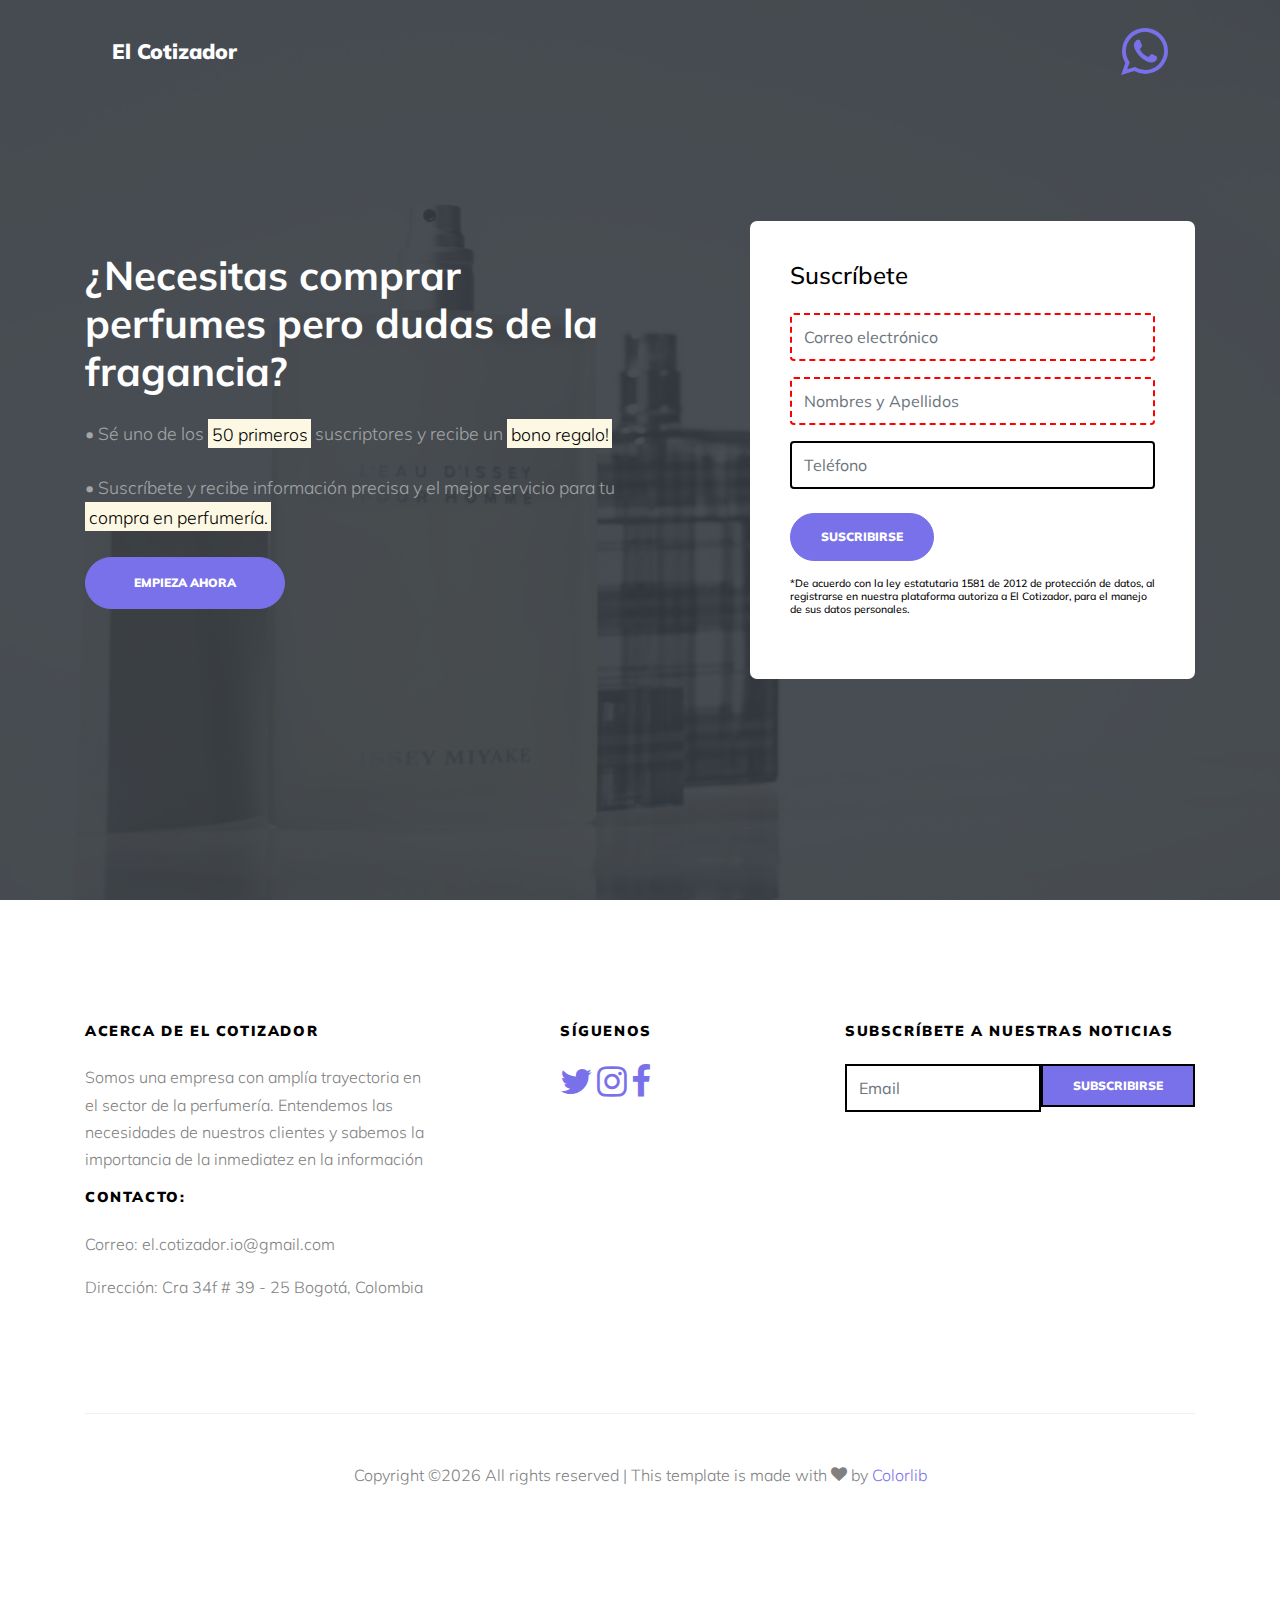
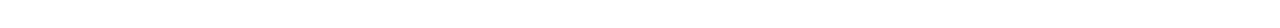
<file: index.html>
<!DOCTYPE html>
<html lang="en">
  <head>
    <title>EL COTIZADOR &mdash; Website by Colorlib</title>
    <meta charset="utf-8">
    <meta name="viewport" content="width=device-width, initial-scale=1, shrink-to-fit=no">


    <link href="https://fonts.googleapis.com/css?family=Muli:300,400,700,900" rel="stylesheet">
    <link rel="stylesheet" href="fonts/icomoon/style.css">

    <link rel="stylesheet" href="css/bootstrap.min.css">
    <link rel="stylesheet" href="css/jquery-ui.css">
    <link rel="stylesheet" href="css/owl.carousel.min.css">
    <link rel="stylesheet" href="css/owl.theme.default.min.css">
    <link rel="stylesheet" href="css/owl.theme.default.min.css">

    <link rel="stylesheet" href="css/jquery.fancybox.min.css">

    <link rel="stylesheet" href="css/bootstrap-datepicker.css">

    <link rel="stylesheet" href="fonts/flaticon/font/flaticon.css">

    <link rel="stylesheet" href="css/aos.css">

    <link rel="stylesheet" href="css/style.css">

  </head>
  <body data-spy="scroll" data-target=".site-navbar-target" data-offset="300">

  <div class="site-wrap">

    <div class="site-mobile-menu site-navbar-target">
      <div class="site-mobile-menu-header">
        <div class="site-mobile-menu-close mt-3">
          <span class="icon-close2 js-menu-toggle"></span>
        </div>
      </div>
      <div class="site-mobile-menu-body"></div>
    </div>


    <header class="site-navbar py-4 js-sticky-header site-navbar-target" role="banner">

      <div class="container-fluid">
        <div class="d-flex align-items-center">
          <div class="site-logo mr-auto w-25"><a href="index.html">El Cotizador</a></div>

          <div class="mx-auto text-center">
            <nav class="site-navigation position-relative text-right" role="navigation">
              <ul class="site-menu main-menu js-clone-nav mx-auto d-none d-lg-block  m-0 p-0">

              </ul>
            </nav>
          </div>

          <div class="ml-auto w-25">
            <nav class="site-navigation position-relative text-right" role="navigation">
              <ul class="site-menu main-menu site-menu-dark js-clone-nav mr-auto d-none d-lg-block m-0 p-0">
                <a href="https://wa.me/573013651849?text=Hola%20Estoy%20interesado%20en%20tus%20perfumes!%20" class="fa fa-whatsapp" target="_blank" style="font-size:55px"></a>
              </ul>
            </nav>
            <a href="#" class="d-inline-block d-lg-none site-menu-toggle js-menu-toggle text-black float-right"><span class="icon-menu h3"></span></a>
          </div>
        </div>
      </div>

    </header>

    <div class="intro-section" id="home-section">

      <div class="slide-1" style="background-image: url('images/perfume.jpg');" data-stellar-background-ratio="1">
        <div class="container">
          <div class="row align-items-center">
            <div class="col-12">
              <div class="row align-items-center">
                <div class="col-lg-6 mb-4">
                  <h1  data-aos="fade-up" data-aos-delay="100">¿Necesitas comprar perfumes pero dudas de la fragancia?</h1>
                  <p class="mb-4"  data-aos="fade-up" data-aos-delay="200">• Sé uno de los <mark>50 primeros</mark> suscriptores y recibe un <mark>bono regalo!</mark></p>
                  <p class="mb-4"  data-aos="fade-up" data-aos-delay="200">• Suscríbete y recibe información precisa y el mejor servicio para tu <mark>compra en perfumería.</mark></p>
                  <p data-aos="fade-up" data-aos-delay="300"><a href="#" class="btn btn-primary py-3 px-5 btn-pill">Empieza ahora</a></p>

                </div>

                <div class="col-lg-5 ml-auto" data-aos="fade-up" data-aos-delay="500">
                  <form action="https://docs.google.com/forms/d/e/1FAIpQLSeEEvV8kgZ9gYhNdblENBRdWukIb-mGaGOllSsDYUgIqrLCiA/formResponse" method="post" class="form-box" target="hidden_iframe" onsubmit="return validateForm(); ">

                    <script type="text/javascript">var submitted=false;</script>
                      <!--Update the URL for thank you page on form submit -->
                      <iframe name="hidden_iframe" id="hidden_iframe" style="display:none;"
                      onload="if(submitted) {window.location='https://cotizadorb2c.github.io/elcotizador/gracias.html';}"></iframe>
                    <h3 class="h4 text-black mb-4">Suscríbete</h3>
                    <div class="form-group">
                      <input type="email" class="form-control" id="correo" placeholder="Correo electrónico" required name="entry.1210481979">
                    </div>
                    <div class="form-group">
                      <input type="text" class="form-control" id="nombre" placeholder="Nombres y Apellidos" required name="entry.1290568970">
                    </div>
                    <div class="form-group mb-4">
                      <input type="number" class="form-control" id="telefono"  placeholder="Teléfono" name="entry.1470781821">
                    </div>
                    <div class="form-group">
                      <div class="g-recaptcha" data-sitekey="6LcCidUZAAAAADfepSsQ7Qt7WYsPYDZC5U49zqce"></div>
                      <!--input type="button" id="addButton" class="btn btn-primary btn-pill" value="Suscribirse" onClick="javascript: addToCSVFile()"/-->
                      <button  id="addButton" class="btn btn-primary btn-pill" type="submit">Suscribirse</button>
                    </div>
                    <p class="h4 text-black mb-4" style="font-size:60%;">*De acuerdo con la ley estatutaria 1581 de 2012 de protección de datos, al registrarse en nuestra plataforma autoriza a El Cotizador, para el manejo de sus datos personales.</p>
                  </form>

                </div>
              </div>
            </div>

          </div>
        </div>
      </div>
    </div>




    <footer class="footer-section bg-white">
      <div class="container">
        <div class="row">
          <div class="col-md-4">
            <h3>Acerca de El Cotizador</h3>
            <p>Somos una empresa con amplía trayectoria en el sector de la perfumería. Entendemos las necesidades de nuestros clientes y sabemos la importancia de la inmediatez en la información</p>
            <h3>Contacto:</h3>
            <p>Correo: el.cotizador.io@gmail.com</p>
            <p>Dirección: Cra 34f # 39 - 25 Bogotá, Colombia</p>
          </div>

          <div class="col-md-3 ml-auto">
            <h3>Síguenos</h3>
            <link rel="stylesheet" href="https://cdnjs.cloudflare.com/ajax/libs/font-awesome/4.7.0/css/font-awesome.min.css">
            <!-- Add font awesome icons -->

            <ul class="site-menu main-menu js-clone-nav mx-auto d-none d-lg-block  m-0 p-0">
              <a href="https://twitter.com/ECotizador" class="fa fa-twitter" target="_blank" style="font-size:35px"></a>
              <a href="https://www.instagram.com/ecotizador/" class="fa fa-instagram" target="_blank" style="font-size:35px"></a>
              <a href="https://www.facebook.com/El-Cotizador-109225497621951" class="fa fa-facebook" target="_blank" style="font-size:35px"></a>
            </ul>

          </div>

          <div class="col-md-4">
            <h3>Subscríbete a nuestras noticias</h3>

            <form action="https://cotizadorb2c.github.io/elcotizador/gracias.html" class="footer-subscribe">
              <div class="d-flex mb-5">
                <input type="email" class="form-control rounded-0" placeholder="Email">
                <input type="submit" class="btn btn-primary rounded-0" value="Subscribirse">
              </div>
            </form>
          </div>

        </div>

        <div class="row pt-5 mt-5 text-center">
          <div class="col-md-12">
            <div class="border-top pt-5">
            <p>
        <!-- Link back to Colorlib can't be removed. Template is licensed under CC BY 3.0. -->
        Copyright &copy;<script>document.write(new Date().getFullYear());</script> All rights reserved | This template is made with <i class="icon-heart" aria-hidden="true"></i> by <a href="https://colorlib.com" target="_blank" >Colorlib</a>
        <!-- Link back to Colorlib can't be removed. Template is licensed under CC BY 3.0. -->
      </p>
            </div>
          </div>

        </div>
      </div>
    </footer>



  </div> <!-- .site-wrap -->

  <script src="js/jquery-3.3.1.min.js"></script>
  <script src="js/jquery-migrate-3.0.1.min.js"></script>
  <script src="js/jquery-ui.js"></script>
  <script src="js/popper.min.js"></script>
  <script src="js/bootstrap.min.js"></script>
  <script src="js/owl.carousel.min.js"></script>
  <script src="js/jquery.stellar.min.js"></script>
  <script src="js/jquery.countdown.min.js"></script>
  <script src="js/bootstrap-datepicker.min.js"></script>
  <script src="js/jquery.easing.1.3.js"></script>
  <script src="js/aos.js"></script>
  <script src="js/jquery.fancybox.min.js"></script>
  <script src="js/jquery.sticky.js"></script>
  <script src="js/main.js"></script>
  <script src="js/submit.js"></script>
  <script src="https://www.google.com/recaptcha/api.js" async defer></script>
  <!-- Global site tag (gtag.js) - Google Analytics -->
  <script async src="https://www.googletagmanager.com/gtag/js?id=UA-180219731-1"></script>
  <script>
    window.dataLayer = window.dataLayer || [];
    function gtag(){dataLayer.push(arguments);}
    gtag('js', new Date());

    gtag('config', 'UA-180219731-1');
  </script>


  </body>
</html>
</file>
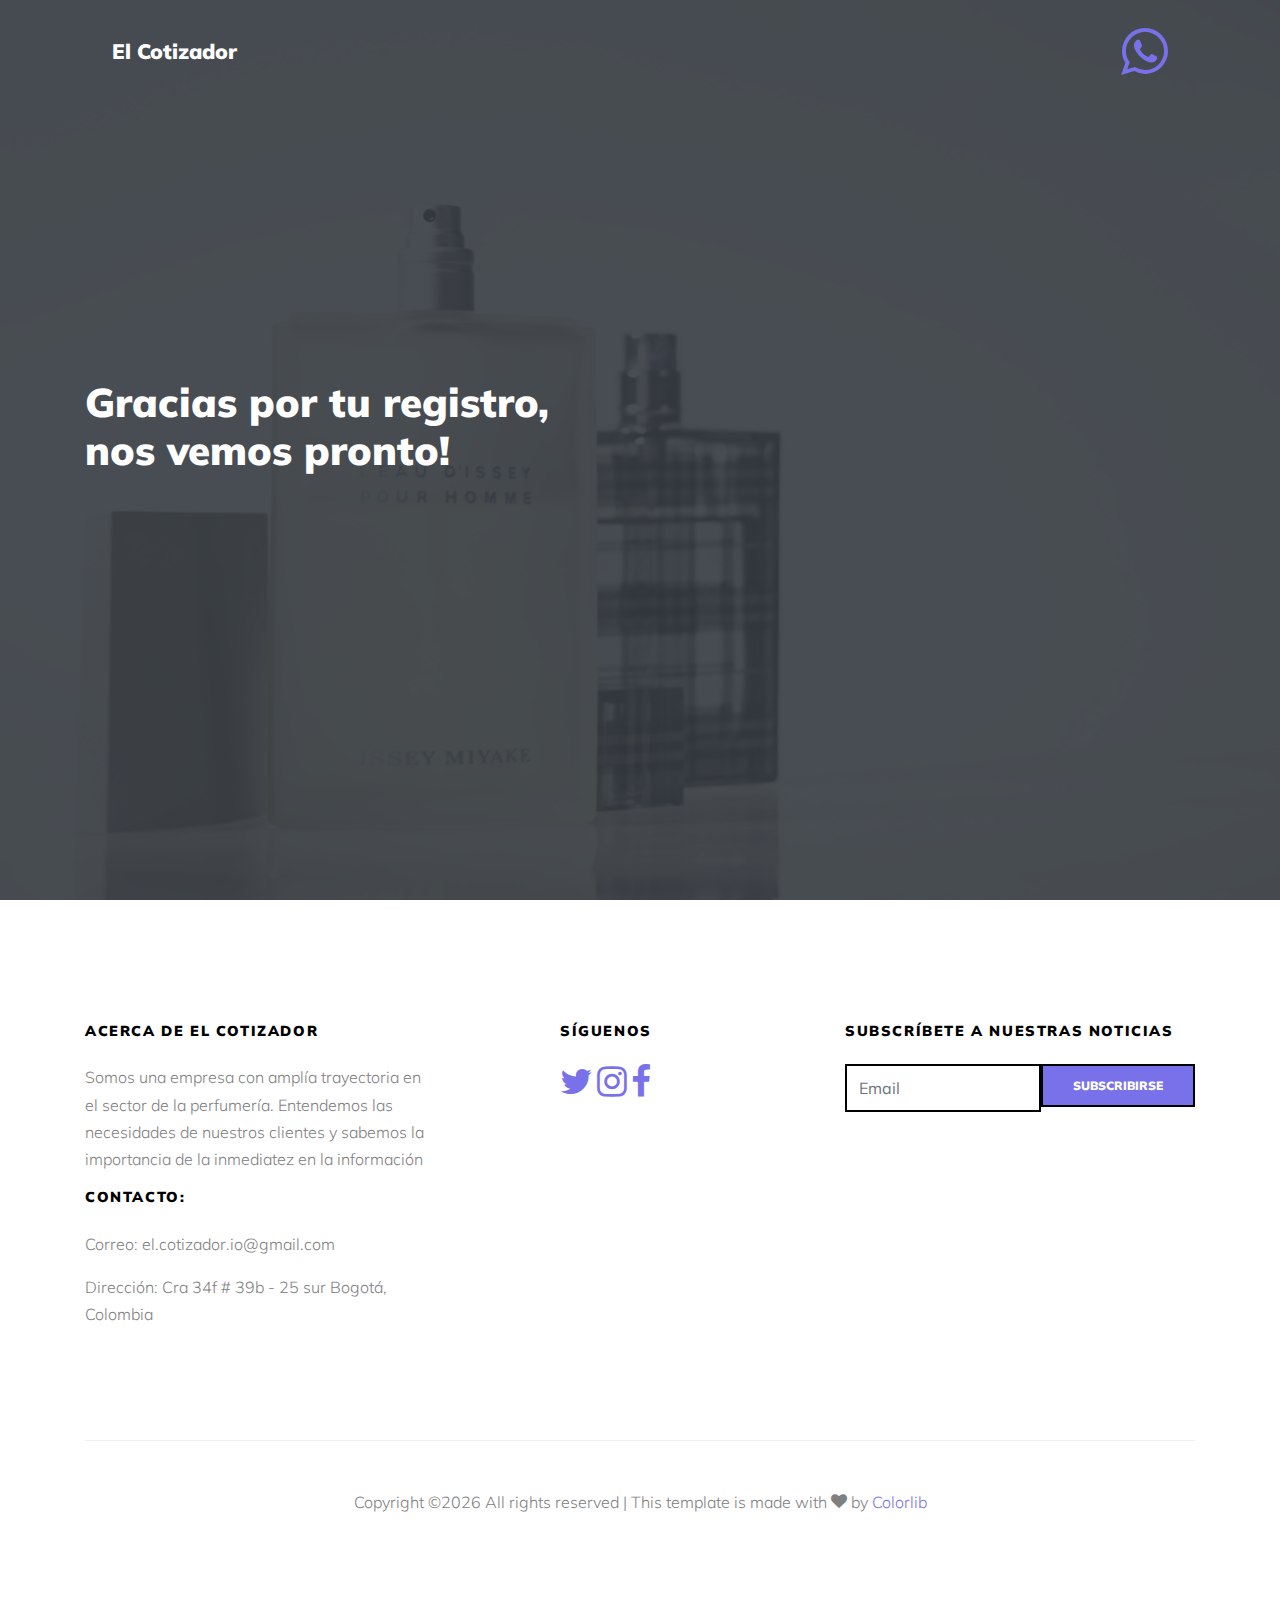
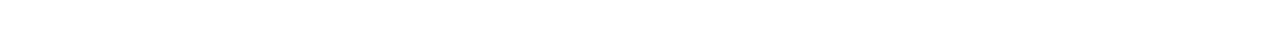
<file: gracias.html>
<!DOCTYPE html>
<html lang="en">
  <head>
    <title>EL COTIZADOR &mdash; Website by Colorlib</title>
    <meta charset="utf-8">
    <meta name="viewport" content="width=device-width, initial-scale=1, shrink-to-fit=no">


    <link href="https://fonts.googleapis.com/css?family=Muli:300,400,700,900" rel="stylesheet">
    <link rel="stylesheet" href="fonts/icomoon/style.css">

    <link rel="stylesheet" href="css/bootstrap.min.css">
    <link rel="stylesheet" href="css/jquery-ui.css">
    <link rel="stylesheet" href="css/owl.carousel.min.css">
    <link rel="stylesheet" href="css/owl.theme.default.min.css">
    <link rel="stylesheet" href="css/owl.theme.default.min.css">

    <link rel="stylesheet" href="css/jquery.fancybox.min.css">

    <link rel="stylesheet" href="css/bootstrap-datepicker.css">

    <link rel="stylesheet" href="fonts/flaticon/font/flaticon.css">

    <link rel="stylesheet" href="css/aos.css">

    <link rel="stylesheet" href="css/style.css">

  </head>
  <body data-spy="scroll" data-target=".site-navbar-target" data-offset="300">

  <div class="site-wrap">

    <div class="site-mobile-menu site-navbar-target">
      <div class="site-mobile-menu-header">
        <div class="site-mobile-menu-close mt-3">
          <span class="icon-close2 js-menu-toggle"></span>
        </div>
      </div>
      <div class="site-mobile-menu-body"></div>
    </div>


    <header class="site-navbar py-4 js-sticky-header site-navbar-target" role="banner">

      <div class="container-fluid">
        <div class="d-flex align-items-center">
          <div class="site-logo mr-auto w-25"><a href="index.html">El Cotizador</a></div>

          <div class="mx-auto text-center">
            <nav class="site-navigation position-relative text-right" role="navigation">
              <ul class="site-menu main-menu js-clone-nav mx-auto d-none d-lg-block  m-0 p-0">

              </ul>
            </nav>
          </div>

          <div class="ml-auto w-25">
            <nav class="site-navigation position-relative text-right" role="navigation">
              <ul class="site-menu main-menu site-menu-dark js-clone-nav mr-auto d-none d-lg-block m-0 p-0">
                <a href="https://wa.me/573013651849?text=Hola%20Estoy%20interesado%20en%20tus%20perfumes!%20" class="fa fa-whatsapp" target="_blank" style="font-size:55px"></a>
              </ul>
            </nav>
            <a href="#" class="d-inline-block d-lg-none site-menu-toggle js-menu-toggle text-black float-right"><span class="icon-menu h3"></span></a>
          </div>
        </div>
      </div>

    </header>

    <div class="intro-section" id="home-section">

      <div class="slide-1" style="background-image: url('images/perfume.jpg');" data-stellar-background-ratio="1">
        <div class="container">
          <div class="row align-items-center">
            <div class="col-12">
              <div class="row align-items-center">
                <div class="col-lg-6 mb-4">
                  <h1  data-aos="fade-up" data-aos-delay="100"><strong>Gracias por tu registro, nos vemos pronto!</strong> </h1>
                </div>

                <div class="col-lg-5 ml-auto" data-aos="fade-up" data-aos-delay="500">


                </div>
              </div>
            </div>

          </div>
        </div>
      </div>
    </div>




    <footer class="footer-section bg-white">
      <div class="container">
        <div class="row">
          <div class="col-md-4">
            <h3>Acerca de El Cotizador</h3>
            <p>Somos una empresa con amplía trayectoria en el sector de la perfumería. Entendemos las necesidades de nuestros clientes y sabemos la importancia de la inmediatez en la información</p>
            <h3>Contacto:</h3>
            <p>Correo: el.cotizador.io@gmail.com</p>
            <p>Dirección: Cra 34f # 39b - 25 sur Bogotá, Colombia</p>
          </div>

          <div class="col-md-3 ml-auto">
            <h3>Síguenos</h3>
            <link rel="stylesheet" href="https://cdnjs.cloudflare.com/ajax/libs/font-awesome/4.7.0/css/font-awesome.min.css">
            <!-- Add font awesome icons -->

            <ul class="site-menu main-menu js-clone-nav mx-auto d-none d-lg-block  m-0 p-0">
              <a href="https://twitter.com/ECotizador" class="fa fa-twitter" target="_blank" style="font-size:35px"></a>
              <a href="https://www.instagram.com/ecotizador/" class="fa fa-instagram" target="_blank" style="font-size:35px"></a>
              <a href="https://www.facebook.com/El-Cotizador-109225497621951" class="fa fa-facebook" target="_blank" style="font-size:35px"></a>
            </ul>

          </div>

          <div class="col-md-4">
            <h3>Subscríbete a nuestras noticias</h3>

            <form action="" class="footer-subscribe">
              <div class="d-flex mb-5">
                <input type="email" class="form-control rounded-0" placeholder="Email">
                <input type="submit" class="btn btn-primary rounded-0" value="Subscribirse">
              </div>
            </form>
          </div>

        </div>

        <div class="row pt-5 mt-5 text-center">
          <div class="col-md-12">
            <div class="border-top pt-5">
            <p>
        <!-- Link back to Colorlib can't be removed. Template is licensed under CC BY 3.0. -->
        Copyright &copy;<script>document.write(new Date().getFullYear());</script> All rights reserved | This template is made with <i class="icon-heart" aria-hidden="true"></i> by <a href="https://colorlib.com" target="_blank" >Colorlib</a>
        <!-- Link back to Colorlib can't be removed. Template is licensed under CC BY 3.0. -->
      </p>
            </div>
          </div>

        </div>
      </div>
    </footer>



  </div> <!-- .site-wrap -->

  <script src="js/jquery-3.3.1.min.js"></script>
  <script src="js/jquery-migrate-3.0.1.min.js"></script>
  <script src="js/jquery-ui.js"></script>
  <script src="js/popper.min.js"></script>
  <script src="js/bootstrap.min.js"></script>
  <script src="js/owl.carousel.min.js"></script>
  <script src="js/jquery.stellar.min.js"></script>
  <script src="js/jquery.countdown.min.js"></script>
  <script src="js/bootstrap-datepicker.min.js"></script>
  <script src="js/jquery.easing.1.3.js"></script>
  <script src="js/aos.js"></script>
  <script src="js/jquery.fancybox.min.js"></script>
  <script src="js/jquery.sticky.js"></script>
  <script src="js/main.js"></script>
  <script src="js/submit.js"></script>
  <script src="https://www.google.com/recaptcha/api.js" async defer></script>

  </body>
</html>
</file>
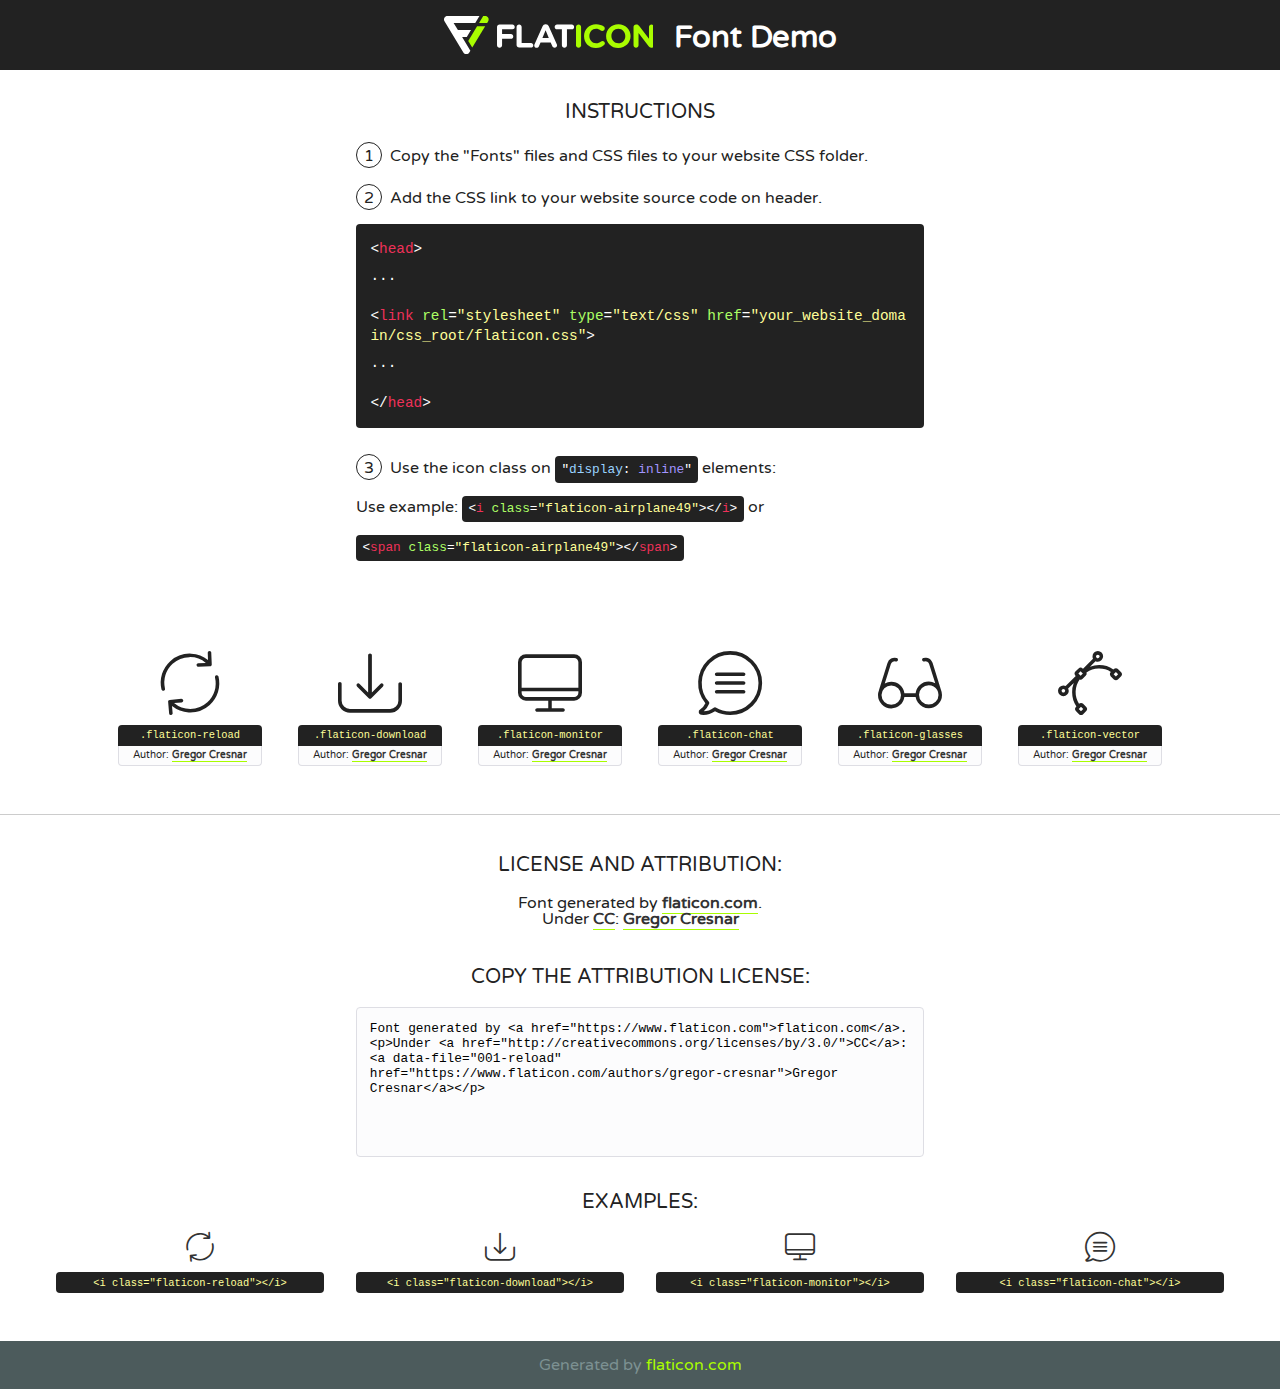
<file: fonts/flaticon/font/flaticon.html>
<!DOCTYPE html>
<!--
  Flaticon icon font: Flaticon
  Creation date: 21/03/2019 11:46
-->
<html>
<!DOCTYPE html>
<html>

<head>
    <title>Flaticon WebFont</title>
    <link href="http://fonts.googleapis.com/css?family=Varela+Round" rel="stylesheet" type="text/css" />
    <link rel="stylesheet" type="text/css" href="flaticon.css">
    <meta charset="UTF-8">
    <style>
    html, body, div, span, applet, object, iframe,
    h1, h2, h3, h4, h5, h6, p, blockquote, pre,
    a, abbr, acronym, address, big, cite, code,
    del, dfn, em, img, ins, kbd, q, s, samp,
    small, strike, strong, sub, sup, tt, var,
    b, u, i, center,
    dl, dt, dd, ol, ul, li,
    fieldset, form, label, legend,
    table, caption, tbody, tfoot, thead, tr, th, td,
    article, aside, canvas, details, embed, 
    figure, figcaption, footer, header, hgroup, 
    menu, nav, output, ruby, section, summary,
    time, mark, audio, video {
        margin: 0;
        padding: 0;
        border: 0;
        font-size: 100%;
        font: inherit;
        vertical-align: baseline;
    }
    /* HTML5 display-role reset for older browsers */
    article, aside, details, figcaption, figure, 
    footer, header, hgroup, menu, nav, section {
        display: block;
    }
    body {
        line-height: 1;
    }
    ol, ul {
        list-style: none;
    }
    blockquote, q {
        quotes: none;
    }
    blockquote:before, blockquote:after,
    q:before, q:after {
        content: '';
        content: none;
    }
    table {
        border-collapse: collapse;
        border-spacing: 0;
    }
    body {
        font-family: 'Varela Round', Helvetica, Arial, sans-serif;
        font-size: 16px;
        color: #222;
    }
    a {
        color: #333;
        border-bottom: 1px solid #a9fd00;
        font-weight: bold;
        text-decoration: none;
    }
    * {
        -moz-box-sizing: border-box;
        -webkit-box-sizing: border-box;
        box-sizing: border-box;
        margin: 0;
        padding: 0;
    }
    [class^="flaticon-"]:before, [class*=" flaticon-"]:before, [class^="flaticon-"]:after, [class*=" flaticon-"]:after {
        font-family: Flaticon;
        font-size: 30px;
        font-style: normal;
        margin-left: 20px;
        color: #333;
    }
    .wrapper {
        max-width: 600px;
        margin: auto;
        padding: 0 1em;
    }
    .title {
        font-size: 1.25em;
        text-align: center;
        margin-bottom: 1em;
        text-transform: uppercase;
    }
    header {
        text-align: center;
        background-color: #222;
        color: #fff;
        padding: 1em;
    }
    header .logo {
        width: 210px;
        height: 38px;
        display: inline-block;
        vertical-align: middle;
        margin-right: 1em;
        border: none;
    }
    header strong {
        font-size: 1.95em;
        font-weight: bold;
        vertical-align: middle;
        margin-top: 5px;
        display: inline-block;
    }
    .demo {
        margin: 2em auto;
        line-height: 1.25em;
    }
    .demo ul li {
        margin-bottom: 1em;
    }
    .demo ul li .num {
        color: #222;
        border-radius: 20px;
        display: inline-block;
        width: 26px;
        padding: 3px;
        height: 26px;
        text-align: center;
        margin-right: 0.5em;
        border: 1px solid #222;
    }
    .demo ul li code {
        background-color: #222;
        border-radius: 4px;
        padding: 0.25em 0.5em;
        display: inline-block;
        color: #fff;
        font-family: Consolas,Monaco,Lucida Console,Liberation Mono,DejaVu Sans Mono,Bitstream Vera Sans Mono,Courier New, monospace;
        font-weight: lighter;
        margin-top: 1em;
        font-size: 0.8em;
        word-break: break-all;
    }
    .demo ul li code.big {
        padding: 1em;
        font-size: 0.9em;
    }
    .demo ul li code .red {
        color: #EF3159;
    }
    .demo ul li code .green {
        color: #ACFF65;
    }
    .demo ul li code .yellow {
        color: #FFFF99;
    }
    .demo ul li code .blue {
        color: #99D3FF;
    }
    .demo ul li code .purple {
        color: #A295FF;
    }
    .demo ul li code .dots {
        margin-top: 0.5em;
        display: block;
    }
    #glyphs {
        border-bottom: 1px solid #ccc;
        padding: 2em 0;
        text-align: center;
    }
    .glyph {
        display: inline-block;
        width: 9em;
        margin: 1em;
        text-align: center;
        vertical-align: top;
        background: #FFF;
    }
    .glyph .glyph-icon {
        padding: 10px;
        display: block;
        font-family:"Flaticon";
        font-size: 64px;
        line-height: 1;
    }
    .glyph .glyph-icon:before {
        font-size: 64px;
        color: #222;
        margin-left: 0;
    }
    .class-name {
        font-size: 0.65em;
        background-color: #222;
        color: #fff;
        border-radius: 4px 4px 0 0;
        padding: 0.5em;
        color: #FFFF99;
        font-family: Consolas,Monaco,Lucida Console,Liberation Mono,DejaVu Sans Mono,Bitstream Vera Sans Mono,Courier New, monospace;
    }
    .author-name {
        font-size: 0.6em;
        background-color: #fcfcfd;
        border: 1px solid #DEDEE4;
        border-top: 0;
        border-radius: 0 0 4px 4px;
        padding: 0.5em;
    }
    .class-name:last-child {
        font-size: 10px;
        color:#888;
    }
    .class-name:last-child a {
        font-size: 10px;
        color:#555;
    }
    .class-name:last-child a:hover {
        color:#a9fd00;
    }
    .glyph > input {
        display: block;
        width: 100px;
        margin: 5px auto;
        text-align: center;
        font-size: 12px;
        cursor: text;
    }
    .glyph > input.icon-input {
        font-family:"Flaticon";
        font-size: 16px;
        margin-bottom: 10px;
    }
    .attribution .title {
        margin-top: 2em;
    }
    .attribution textarea {
        background-color: #fcfcfd;
        padding: 1em;
        border: none;
        box-shadow: none;
        border: 1px solid #DEDEE4;
        border-radius: 4px;
        resize: none;
        width: 100%;
        height: 150px;
        font-size: 0.8em;
        font-family: Consolas,Monaco,Lucida Console,Liberation Mono,DejaVu Sans Mono,Bitstream Vera Sans Mono,Courier New, monospace;
        -webkit-appearance: none;
    }
    .iconsuse {
        margin: 2em auto;
        text-align: center;
        max-width: 1200px;
    }
    .iconsuse:after {
        content: '';
        display: table;
        clear: both;
    }
    .iconsuse .image {
        float: left;
        width: 25%;
        padding: 0 1em;
    }
    .iconsuse .image p {
        margin-bottom: 1em;
    }
    .iconsuse .image span {
        display: block;
        font-size: 0.65em;
        background-color: #222;
        color: #fff;
        border-radius: 4px;
        padding: 0.5em;
        color: #FFFF99;
        margin-top: 1em;
        font-family: Consolas,Monaco,Lucida Console,Liberation Mono,DejaVu Sans Mono,Bitstream Vera Sans Mono,Courier New, monospace;
    }
    #footer {
        text-align: center;
        background-color: #4C5B5C;
        color: #7c9192;
        padding: 1em;
    }
    #footer a {
        border: none;
        color: #a9fd00;
        font-weight: normal;
    }
    @media (max-width: 960px) {
        .iconsuse .image {
            width: 50%;
        }
    }
    @media (max-width: 560px) {
        .iconsuse .image {
            width: 100%;
        }
    }
    </style>
</head>

<body class="characters-off">

    <header>
        <a href="https://www.flaticon.com" target="_blank" class="logo">
            <svg version="1.1" xmlns="http://www.w3.org/2000/svg" xmlns:xlink="http://www.w3.org/1999/xlink" xmlns:a="http://ns.adobe.com/AdobeSVGViewerExtensions/3.0/" viewBox="0 0 560.875 102.036" enable-background="new 0 0 560.875 102.036" xml:space="preserve">
                <defs>
                </defs>
                <g>
                    <g class="letters">
                        <path fill="#ffffff" d="M141.596,29.675c0-3.777,2.985-6.767,6.764-6.767h34.438c3.426,0,6.15,2.728,6.15,6.15
                        c0,3.43-2.724,6.149-6.15,6.149h-27.674v13.091h23.719c3.429,0,6.151,2.724,6.151,6.15c0,3.43-2.723,6.149-6.151,6.149h-23.719
                        v17.574c0,3.773-2.986,6.761-6.764,6.761c-3.779,0-6.764-2.989-6.764-6.761V29.675z"></path>
                        <path fill="#ffffff" d="M193.844,29.149c0-3.781,2.985-6.767,6.764-6.767c3.776,0,6.763,2.985,6.763,6.767v42.957h25.039
                        c3.426,0,6.149,2.726,6.149,6.153c0,3.425-2.723,6.15-6.149,6.15h-31.802c-3.779,0-6.764-2.986-6.764-6.768V29.149z"></path>
                        <path fill="#ffffff" d="M241.891,75.71l21.438-48.407c1.492-3.341,4.215-5.357,7.906-5.357h0.792
                        c3.686,0,6.323,2.017,7.815,5.357l21.439,48.407c0.436,0.967,0.701,1.845,0.701,2.723c0,3.602-2.809,6.501-6.414,6.501
                        c-3.161,0-5.269-1.845-6.499-4.655l-4.132-9.661h-27.059l-4.301,10.102c-1.144,2.631-3.426,4.214-6.237,4.214
                        c-3.517,0-6.24-2.81-6.24-6.325C241.1,77.64,241.451,76.677,241.891,75.71z M279.932,58.666l-8.521-20.297l-8.526,20.297H279.932
                        z"></path>
                        <path fill="#ffffff" d="M314.864,35.387H301.86c-3.429,0-6.239-2.813-6.239-6.238c0-3.429,2.811-6.24,6.239-6.24h39.533
                        c3.426,0,6.237,2.811,6.237,6.24c0,3.425-2.811,6.238-6.237,6.238h-13.001v42.785c0,3.773-2.99,6.761-6.764,6.761
                        c-3.779,0-6.764-2.989-6.764-6.761V35.387z"></path>
                        <path fill="#A9FD00" d="M352.615,29.149c0-3.781,2.985-6.767,6.767-6.767c3.774,0,6.761,2.985,6.761,6.767v49.024
                        c0,3.773-2.987,6.761-6.761,6.761c-3.781,0-6.767-2.989-6.767-6.761V29.149z"></path>
                        <path fill="#A9FD00" d="M374.132,53.836v-0.179c0-17.481,13.178-31.801,32.065-31.801c9.22,0,15.459,2.458,20.557,6.238
                        c1.402,1.054,2.637,2.985,2.637,5.357c0,3.692-2.985,6.59-6.681,6.59c-1.845,0-3.071-0.702-4.044-1.319
                        c-3.776-2.813-7.729-4.393-12.562-4.393c-10.364,0-17.831,8.611-17.831,19.154v0.173c0,10.542,7.291,19.329,17.831,19.329
                        c5.715,0,9.492-1.756,13.359-4.834c1.049-0.874,2.458-1.491,4.039-1.491c3.429,0,6.325,2.813,6.325,6.236
                        c0,2.106-1.056,3.78-2.282,4.834c-5.539,4.834-12.036,7.733-21.878,7.733C387.572,85.464,374.132,71.493,374.132,53.836z"></path>
                        <path fill="#A9FD00" d="M433.009,53.836v-0.179c0-17.481,13.79-31.801,32.766-31.801c18.981,0,32.592,14.143,32.592,31.628v0.173
                        c0,17.483-13.785,31.807-32.769,31.807C446.625,85.464,433.009,71.32,433.009,53.836z M484.224,53.836v-0.179
                        c0-10.539-7.725-19.326-18.626-19.326c-10.893,0-18.449,8.611-18.449,19.154v0.173c0,10.542,7.73,19.329,18.626,19.329
                        C476.676,72.986,484.224,64.378,484.224,53.836z"></path>
                        <path fill="#A9FD00" d="M506.233,29.321c0-3.774,2.99-6.763,6.767-6.763h1.401c3.252,0,5.183,1.583,7.029,3.953l26.093,34.265
                        V29.059c0-3.692,2.99-6.677,6.681-6.677c3.683,0,6.671,2.985,6.671,6.677v48.934c0,3.78-2.987,6.765-6.764,6.765h-0.436
                        c-3.257,0-5.188-1.581-7.034-3.953l-27.056-35.492v32.944c0,3.687-2.985,6.676-6.678,6.676c-3.683,0-6.673-2.989-6.673-6.676
                        V29.321z"></path>
                    </g>
                    <g class="insignia">
                        <path fill="#ffffff" d="M48.372,56.137h12.517l11.156-18.537H37.186L25.688,18.539h57.825L94.668,0H9.271
                        C5.925,0,2.842,1.801,1.198,4.716c-1.644,2.907-1.593,6.482,0.134,9.343l50.38,83.501c1.678,2.781,4.689,4.476,7.938,4.476
                        c3.246,0,6.257-1.695,7.935-4.476l2.898-4.804L48.372,56.137z"></path>
                        <g class="i">
                            <path fill="#A9FD00" d="M93.575,18.539h0.031v0.004l21.652,0.004l2.705-4.488c1.727-2.861,1.778-6.436,0.133-9.343
                            C116.454,1.801,113.371,0,110.026,0h-5.294L93.575,18.539z"></path>
                            <polygon fill="#A9FD00" points="88.291,27.356 64.725,66.486 75.519,84.404 109.942,27.356"></polygon>
                        </g>
                    </g>
                </g>
            </svg>
        </a>
        <strong>Font Demo</strong>
    </header>


    <section class="demo wrapper">

        <p class="title">Instructions</p>

        <ul>
            <li>
                <span class="num">1</span>Copy the "Fonts" files and CSS files to your website CSS folder.
            </li>
            <li>
                <span class="num">2</span>Add the CSS link to your website source code on header.
                <code class="big">
                    &lt;<span class="red">head</span>&gt;
                    <br/><span class="dots">...</span>
                    <br/>&lt;<span class="red">link</span> <span class="green">rel</span>=<span class="yellow">"stylesheet"</span> <span class="green">type</span>=<span class="yellow">"text/css"</span> <span class="green">href</span>=<span class="yellow">"your_website_domain/css_root/flaticon.css"</span>&gt;
                    <br/><span class="dots">...</span>
                    <br/>&lt;/<span class="red">head</span>&gt;
                </code>
            </li>

            <li>
                <p>
                    <span class="num">3</span>Use the icon class on <code>"<span class="blue">display</span>:<span class="purple"> inline</span>"</code> elements:
                    <br />
                    Use example: <code>&lt;<span class="red">i</span> <span class="green">class</span>=<span class="yellow">&quot;flaticon-airplane49&quot;</span>&gt;&lt;/<span class="red">i</span>&gt;</code> or <code>&lt;<span class="red">span</span> <span class="green">class</span>=<span class="yellow">&quot;flaticon-airplane49&quot;</span>&gt;&lt;/<span class="red">span</span>&gt;</code>
            </li>
        </ul>

    </section>




   <section id="glyphs">          
    
      
        <div class="glyph"><div class="glyph-icon flaticon-reload"></div>
            <div class="class-name">.flaticon-reload</div>
            <div class="author-name">Author: <a data-file="001-reload" href="https://www.flaticon.com/authors/gregor-cresnar">Gregor Cresnar</a> </div> 
        </div>        
        
        <div class="glyph"><div class="glyph-icon flaticon-download"></div>
            <div class="class-name">.flaticon-download</div>
            <div class="author-name">Author: <a data-file="002-download" href="https://www.flaticon.com/authors/gregor-cresnar">Gregor Cresnar</a> </div> 
        </div>        
        
        <div class="glyph"><div class="glyph-icon flaticon-monitor"></div>
            <div class="class-name">.flaticon-monitor</div>
            <div class="author-name">Author: <a data-file="003-monitor" href="https://www.flaticon.com/authors/gregor-cresnar">Gregor Cresnar</a> </div> 
        </div>        
        
        <div class="glyph"><div class="glyph-icon flaticon-chat"></div>
            <div class="class-name">.flaticon-chat</div>
            <div class="author-name">Author: <a data-file="004-chat" href="https://www.flaticon.com/authors/gregor-cresnar">Gregor Cresnar</a> </div> 
        </div>        
        
        <div class="glyph"><div class="glyph-icon flaticon-glasses"></div>
            <div class="class-name">.flaticon-glasses</div>
            <div class="author-name">Author: <a data-file="005-glasses" href="https://www.flaticon.com/authors/gregor-cresnar">Gregor Cresnar</a> </div> 
        </div>        
        
        <div class="glyph"><div class="glyph-icon flaticon-vector"></div>
            <div class="class-name">.flaticon-vector</div>
            <div class="author-name">Author: <a data-file="006-vector" href="https://www.flaticon.com/authors/gregor-cresnar">Gregor Cresnar</a> </div> 
        </div>        
        

    </section>



    <section class="attribution wrapper"   style="text-align:center;">

      <div class="title">License and attribution:</div><div class="attrDiv">Font generated by <a href="https://www.flaticon.com">flaticon.com</a>. <div><p>Under <a href="http://creativecommons.org/licenses/by/3.0/">CC</a>: <a data-file="001-reload" href="https://www.flaticon.com/authors/gregor-cresnar">Gregor Cresnar</a></p>  </div>
      </div>
      <div class="title">Copy the Attribution License:</div>

    <textarea onclick="this.focus();this.select();">Font generated by &lt;a href=&quot;https://www.flaticon.com&quot;&gt;flaticon.com&lt;/a&gt;. <p>Under <a href="http://creativecommons.org/licenses/by/3.0/">CC</a>: <a data-file="001-reload" href="https://www.flaticon.com/authors/gregor-cresnar">Gregor Cresnar</a></p>  
     </textarea>

    </section>

    <section class="iconsuse">

          <div class="title">Examples:</div>            
             
            <div class="image">
                <p>
                    <i class="glyph-icon flaticon-reload"></i> 
                    <span>&lt;i class=&quot;flaticon-reload&quot;&gt;&lt;/i&gt;</span>
                </p>
            </div>
            
            <div class="image">
                <p>
                    <i class="glyph-icon flaticon-download"></i> 
                    <span>&lt;i class=&quot;flaticon-download&quot;&gt;&lt;/i&gt;</span>
                </p>
            </div>
            
            <div class="image">
                <p>
                    <i class="glyph-icon flaticon-monitor"></i> 
                    <span>&lt;i class=&quot;flaticon-monitor&quot;&gt;&lt;/i&gt;</span>
                </p>
            </div>
            
            <div class="image">
                <p>
                    <i class="glyph-icon flaticon-chat"></i> 
                    <span>&lt;i class=&quot;flaticon-chat&quot;&gt;&lt;/i&gt;</span>
                </p>
            </div>
                       
        </div>
                            
    </section>

<div id="footer">
    <div>Generated by <a href="https://www.flaticon.com">flaticon.com</a>
    </div>
</div>



</body>
</html>
</file>
<file: fonts/icomoon/style.css>
@font-face {
  font-family: 'icomoon';
  src:  url('fonts/icomoon.eot?10si43');
  src:  url('fonts/icomoon.eot?10si43#iefix') format('embedded-opentype'),
    url('fonts/icomoon.ttf?10si43') format('truetype'),
    url('fonts/icomoon.woff?10si43') format('woff'),
    url('fonts/icomoon.svg?10si43#icomoon') format('svg');
  font-weight: normal;
  font-style: normal;
}

[class^="icon-"], [class*=" icon-"] {
  /* use !important to prevent issues with browser extensions that change fonts */
  font-family: 'icomoon' !important;
  speak: none;
  font-style: normal;
  font-weight: normal;
  font-variant: normal;
  text-transform: none;
  line-height: 1;

  /* Better Font Rendering =========== */
  -webkit-font-smoothing: antialiased;
  -moz-osx-font-smoothing: grayscale;
}

.icon-asterisk:before {
  content: "\f069";
}
.icon-plus:before {
  content: "\f067";
}
.icon-question:before {
  content: "\f128";
}
.icon-minus:before {
  content: "\f068";
}
.icon-glass:before {
  content: "\f000";
}
.icon-music:before {
  content: "\f001";
}
.icon-search:before {
  content: "\f002";
}
.icon-envelope-o:before {
  content: "\f003";
}
.icon-heart:before {
  content: "\f004";
}
.icon-star:before {
  content: "\f005";
}
.icon-star-o:before {
  content: "\f006";
}
.icon-user:before {
  content: "\f007";
}
.icon-film:before {
  content: "\f008";
}
.icon-th-large:before {
  content: "\f009";
}
.icon-th:before {
  content: "\f00a";
}
.icon-th-list:before {
  content: "\f00b";
}
.icon-check:before {
  content: "\f00c";
}
.icon-close:before {
  content: "\f00d";
}
.icon-remove:before {
  content: "\f00d";
}
.icon-times:before {
  content: "\f00d";
}
.icon-search-plus:before {
  content: "\f00e";
}
.icon-search-minus:before {
  content: "\f010";
}
.icon-power-off:before {
  content: "\f011";
}
.icon-signal:before {
  content: "\f012";
}
.icon-cog:before {
  content: "\f013";
}
.icon-gear:before {
  content: "\f013";
}
.icon-trash-o:before {
  content: "\f014";
}
.icon-home:before {
  content: "\f015";
}
.icon-file-o:before {
  content: "\f016";
}
.icon-clock-o:before {
  content: "\f017";
}
.icon-road:before {
  content: "\f018";
}
.icon-download:before {
  content: "\f019";
}
.icon-arrow-circle-o-down:before {
  content: "\f01a";
}
.icon-arrow-circle-o-up:before {
  content: "\f01b";
}
.icon-inbox:before {
  content: "\f01c";
}
.icon-play-circle-o:before {
  content: "\f01d";
}
.icon-repeat:before {
  content: "\f01e";
}
.icon-rotate-right:before {
  content: "\f01e";
}
.icon-refresh:before {
  content: "\f021";
}
.icon-list-alt:before {
  content: "\f022";
}
.icon-lock:before {
  content: "\f023";
}
.icon-flag:before {
  content: "\f024";
}
.icon-headphones:before {
  content: "\f025";
}
.icon-volume-off:before {
  content: "\f026";
}
.icon-volume-down:before {
  content: "\f027";
}
.icon-volume-up:before {
  content: "\f028";
}
.icon-qrcode:before {
  content: "\f029";
}
.icon-barcode:before {
  content: "\f02a";
}
.icon-tag:before {
  content: "\f02b";
}
.icon-tags:before {
  content: "\f02c";
}
.icon-book:before {
  content: "\f02d";
}
.icon-bookmark:before {
  content: "\f02e";
}
.icon-print:before {
  content: "\f02f";
}
.icon-camera:before {
  content: "\f030";
}
.icon-font:before {
  content: "\f031";
}
.icon-bold:before {
  content: "\f032";
}
.icon-italic:before {
  content: "\f033";
}
.icon-text-height:before {
  content: "\f034";
}
.icon-text-width:before {
  content: "\f035";
}
.icon-align-left:before {
  content: "\f036";
}
.icon-align-center:before {
  content: "\f037";
}
.icon-align-right:before {
  content: "\f038";
}
.icon-align-justify:before {
  content: "\f039";
}
.icon-list:before {
  content: "\f03a";
}
.icon-dedent:before {
  content: "\f03b";
}
.icon-outdent:before {
  content: "\f03b";
}
.icon-indent:before {
  content: "\f03c";
}
.icon-video-camera:before {
  content: "\f03d";
}
.icon-image:before {
  content: "\f03e";
}
.icon-photo:before {
  content: "\f03e";
}
.icon-picture-o:before {
  content: "\f03e";
}
.icon-pencil:before {
  content: "\f040";
}
.icon-map-marker:before {
  content: "\f041";
}
.icon-adjust:before {
  content: "\f042";
}
.icon-tint:before {
  content: "\f043";
}
.icon-edit:before {
  content: "\f044";
}
.icon-pencil-square-o:before {
  content: "\f044";
}
.icon-share-square-o:before {
  content: "\f045";
}
.icon-check-square-o:before {
  content: "\f046";
}
.icon-arrows:before {
  content: "\f047";
}
.icon-step-backward:before {
  content: "\f048";
}
.icon-fast-backward:before {
  content: "\f049";
}
.icon-backward:before {
  content: "\f04a";
}
.icon-play:before {
  content: "\f04b";
}
.icon-pause:before {
  content: "\f04c";
}
.icon-stop:before {
  content: "\f04d";
}
.icon-forward:before {
  content: "\f04e";
}
.icon-fast-forward:before {
  content: "\f050";
}
.icon-step-forward:before {
  content: "\f051";
}
.icon-eject:before {
  content: "\f052";
}
.icon-chevron-left:before {
  content: "\f053";
}
.icon-chevron-right:before {
  content: "\f054";
}
.icon-plus-circle:before {
  content: "\f055";
}
.icon-minus-circle:before {
  content: "\f056";
}
.icon-times-circle:before {
  content: "\f057";
}
.icon-check-circle:before {
  content: "\f058";
}
.icon-question-circle:before {
  content: "\f059";
}
.icon-info-circle:before {
  content: "\f05a";
}
.icon-crosshairs:before {
  content: "\f05b";
}
.icon-times-circle-o:before {
  content: "\f05c";
}
.icon-check-circle-o:before {
  content: "\f05d";
}
.icon-ban:before {
  content: "\f05e";
}
.icon-arrow-left:before {
  content: "\f060";
}
.icon-arrow-right:before {
  content: "\f061";
}
.icon-arrow-up:before {
  content: "\f062";
}
.icon-arrow-down:before {
  content: "\f063";
}
.icon-mail-forward:before {
  content: "\f064";
}
.icon-share:before {
  content: "\f064";
}
.icon-expand:before {
  content: "\f065";
}
.icon-compress:before {
  content: "\f066";
}
.icon-exclamation-circle:before {
  content: "\f06a";
}
.icon-gift:before {
  content: "\f06b";
}
.icon-leaf:before {
  content: "\f06c";
}
.icon-fire:before {
  content: "\f06d";
}
.icon-eye:before {
  content: "\f06e";
}
.icon-eye-slash:before {
  content: "\f070";
}
.icon-exclamation-triangle:before {
  content: "\f071";
}
.icon-warning:before {
  content: "\f071";
}
.icon-plane:before {
  content: "\f072";
}
.icon-calendar:before {
  content: "\f073";
}
.icon-random:before {
  content: "\f074";
}
.icon-comment:before {
  content: "\f075";
}
.icon-magnet:before {
  content: "\f076";
}
.icon-chevron-up:before {
  content: "\f077";
}
.icon-chevron-down:before {
  content: "\f078";
}
.icon-retweet:before {
  content: "\f079";
}
.icon-shopping-cart:before {
  content: "\f07a";
}
.icon-folder:before {
  content: "\f07b";
}
.icon-folder-open:before {
  content: "\f07c";
}
.icon-arrows-v:before {
  content: "\f07d";
}
.icon-arrows-h:before {
  content: "\f07e";
}
.icon-bar-chart:before {
  content: "\f080";
}
.icon-bar-chart-o:before {
  content: "\f080";
}
.icon-twitter-square:before {
  content: "\f081";
}
.icon-facebook-square:before {
  content: "\f082";
}
.icon-camera-retro:before {
  content: "\f083";
}
.icon-key:before {
  content: "\f084";
}
.icon-cogs:before {
  content: "\f085";
}
.icon-gears:before {
  content: "\f085";
}
.icon-comments:before {
  content: "\f086";
}
.icon-thumbs-o-up:before {
  content: "\f087";
}
.icon-thumbs-o-down:before {
  content: "\f088";
}
.icon-star-half:before {
  content: "\f089";
}
.icon-heart-o:before {
  content: "\f08a";
}
.icon-sign-out:before {
  content: "\f08b";
}
.icon-linkedin-square:before {
  content: "\f08c";
}
.icon-thumb-tack:before {
  content: "\f08d";
}
.icon-external-link:before {
  content: "\f08e";
}
.icon-sign-in:before {
  content: "\f090";
}
.icon-trophy:before {
  content: "\f091";
}
.icon-github-square:before {
  content: "\f092";
}
.icon-upload:before {
  content: "\f093";
}
.icon-lemon-o:before {
  content: "\f094";
}
.icon-phone:before {
  content: "\f095";
}
.icon-square-o:before {
  content: "\f096";
}
.icon-bookmark-o:before {
  content: "\f097";
}
.icon-phone-square:before {
  content: "\f098";
}
.icon-twitter:before {
  content: "\f099";
}
.icon-facebook:before {
  content: "\f09a";
}
.icon-facebook-f:before {
  content: "\f09a";
}
.icon-github:before {
  content: "\f09b";
}
.icon-unlock:before {
  content: "\f09c";
}
.icon-credit-card:before {
  content: "\f09d";
}
.icon-feed:before {
  content: "\f09e";
}
.icon-rss:before {
  content: "\f09e";
}
.icon-hdd-o:before {
  content: "\f0a0";
}
.icon-bullhorn:before {
  content: "\f0a1";
}
.icon-bell-o:before {
  content: "\f0a2";
}
.icon-certificate:before {
  content: "\f0a3";
}
.icon-hand-o-right:before {
  content: "\f0a4";
}
.icon-hand-o-left:before {
  content: "\f0a5";
}
.icon-hand-o-up:before {
  content: "\f0a6";
}
.icon-hand-o-down:before {
  content: "\f0a7";
}
.icon-arrow-circle-left:before {
  content: "\f0a8";
}
.icon-arrow-circle-right:before {
  content: "\f0a9";
}
.icon-arrow-circle-up:before {
  content: "\f0aa";
}
.icon-arrow-circle-down:before {
  content: "\f0ab";
}
.icon-globe:before {
  content: "\f0ac";
}
.icon-wrench:before {
  content: "\f0ad";
}
.icon-tasks:before {
  content: "\f0ae";
}
.icon-filter:before {
  content: "\f0b0";
}
.icon-briefcase:before {
  content: "\f0b1";
}
.icon-arrows-alt:before {
  content: "\f0b2";
}
.icon-group:before {
  content: "\f0c0";
}
.icon-users:before {
  content: "\f0c0";
}
.icon-chain:before {
  content: "\f0c1";
}
.icon-link:before {
  content: "\f0c1";
}
.icon-cloud:before {
  content: "\f0c2";
}
.icon-flask:before {
  content: "\f0c3";
}
.icon-cut:before {
  content: "\f0c4";
}
.icon-scissors:before {
  content: "\f0c4";
}
.icon-copy:before {
  content: "\f0c5";
}
.icon-files-o:before {
  content: "\f0c5";
}
.icon-paperclip:before {
  content: "\f0c6";
}
.icon-floppy-o:before {
  content: "\f0c7";
}
.icon-save:before {
  content: "\f0c7";
}
.icon-square:before {
  content: "\f0c8";
}
.icon-bars:before {
  content: "\f0c9";
}
.icon-navicon:before {
  content: "\f0c9";
}
.icon-reorder:before {
  content: "\f0c9";
}
.icon-list-ul:before {
  content: "\f0ca";
}
.icon-list-ol:before {
  content: "\f0cb";
}
.icon-strikethrough:before {
  content: "\f0cc";
}
.icon-underline:before {
  content: "\f0cd";
}
.icon-table:before {
  content: "\f0ce";
}
.icon-magic:before {
  content: "\f0d0";
}
.icon-truck:before {
  content: "\f0d1";
}
.icon-pinterest:before {
  content: "\f0d2";
}
.icon-pinterest-square:before {
  content: "\f0d3";
}
.icon-google-plus-square:before {
  content: "\f0d4";
}
.icon-google-plus:before {
  content: "\f0d5";
}
.icon-money:before {
  content: "\f0d6";
}
.icon-caret-down:before {
  content: "\f0d7";
}
.icon-caret-up:before {
  content: "\f0d8";
}
.icon-caret-left:before {
  content: "\f0d9";
}
.icon-caret-right:before {
  content: "\f0da";
}
.icon-columns:before {
  content: "\f0db";
}
.icon-sort:before {
  content: "\f0dc";
}
.icon-unsorted:before {
  content: "\f0dc";
}
.icon-sort-desc:before {
  content: "\f0dd";
}
.icon-sort-down:before {
  content: "\f0dd";
}
.icon-sort-asc:before {
  content: "\f0de";
}
.icon-sort-up:before {
  content: "\f0de";
}
.icon-envelope:before {
  content: "\f0e0";
}
.icon-linkedin:before {
  content: "\f0e1";
}
.icon-rotate-left:before {
  content: "\f0e2";
}
.icon-undo:before {
  content: "\f0e2";
}
.icon-gavel:before {
  content: "\f0e3";
}
.icon-legal:before {
  content: "\f0e3";
}
.icon-dashboard:before {
  content: "\f0e4";
}
.icon-tachometer:before {
  content: "\f0e4";
}
.icon-comment-o:before {
  content: "\f0e5";
}
.icon-comments-o:before {
  content: "\f0e6";
}
.icon-bolt:before {
  content: "\f0e7";
}
.icon-flash:before {
  content: "\f0e7";
}
.icon-sitemap:before {
  content: "\f0e8";
}
.icon-umbrella:before {
  content: "\f0e9";
}
.icon-clipboard:before {
  content: "\f0ea";
}
.icon-paste:before {
  content: "\f0ea";
}
.icon-lightbulb-o:before {
  content: "\f0eb";
}
.icon-exchange:before {
  content: "\f0ec";
}
.icon-cloud-download:before {
  content: "\f0ed";
}
.icon-cloud-upload:before {
  content: "\f0ee";
}
.icon-user-md:before {
  content: "\f0f0";
}
.icon-stethoscope:before {
  content: "\f0f1";
}
.icon-suitcase:before {
  content: "\f0f2";
}
.icon-bell:before {
  content: "\f0f3";
}
.icon-coffee:before {
  content: "\f0f4";
}
.icon-cutlery:before {
  content: "\f0f5";
}
.icon-file-text-o:before {
  content: "\f0f6";
}
.icon-building-o:before {
  content: "\f0f7";
}
.icon-hospital-o:before {
  content: "\f0f8";
}
.icon-ambulance:before {
  content: "\f0f9";
}
.icon-medkit:before {
  content: "\f0fa";
}
.icon-fighter-jet:before {
  content: "\f0fb";
}
.icon-beer:before {
  content: "\f0fc";
}
.icon-h-square:before {
  content: "\f0fd";
}
.icon-plus-square:before {
  content: "\f0fe";
}
.icon-angle-double-left:before {
  content: "\f100";
}
.icon-angle-double-right:before {
  content: "\f101";
}
.icon-angle-double-up:before {
  content: "\f102";
}
.icon-angle-double-down:before {
  content: "\f103";
}
.icon-angle-left:before {
  content: "\f104";
}
.icon-angle-right:before {
  content: "\f105";
}
.icon-angle-up:before {
  content: "\f106";
}
.icon-angle-down:before {
  content: "\f107";
}
.icon-desktop:before {
  content: "\f108";
}
.icon-laptop:before {
  content: "\f109";
}
.icon-tablet:before {
  content: "\f10a";
}
.icon-mobile:before {
  content: "\f10b";
}
.icon-mobile-phone:before {
  content: "\f10b";
}
.icon-circle-o:before {
  content: "\f10c";
}
.icon-quote-left:before {
  content: "\f10d";
}
.icon-quote-right:before {
  content: "\f10e";
}
.icon-spinner:before {
  content: "\f110";
}
.icon-circle:before {
  content: "\f111";
}
.icon-mail-reply:before {
  content: "\f112";
}
.icon-reply:before {
  content: "\f112";
}
.icon-github-alt:before {
  content: "\f113";
}
.icon-folder-o:before {
  content: "\f114";
}
.icon-folder-open-o:before {
  content: "\f115";
}
.icon-smile-o:before {
  content: "\f118";
}
.icon-frown-o:before {
  content: "\f119";
}
.icon-meh-o:before {
  content: "\f11a";
}
.icon-gamepad:before {
  content: "\f11b";
}
.icon-keyboard-o:before {
  content: "\f11c";
}
.icon-flag-o:before {
  content: "\f11d";
}
.icon-flag-checkered:before {
  content: "\f11e";
}
.icon-terminal:before {
  content: "\f120";
}
.icon-code:before {
  content: "\f121";
}
.icon-mail-reply-all:before {
  content: "\f122";
}
.icon-reply-all:before {
  content: "\f122";
}
.icon-star-half-empty:before {
  content: "\f123";
}
.icon-star-half-full:before {
  content: "\f123";
}
.icon-star-half-o:before {
  content: "\f123";
}
.icon-location-arrow:before {
  content: "\f124";
}
.icon-crop:before {
  content: "\f125";
}
.icon-code-fork:before {
  content: "\f126";
}
.icon-chain-broken:before {
  content: "\f127";
}
.icon-unlink:before {
  content: "\f127";
}
.icon-info:before {
  content: "\f129";
}
.icon-exclamation:before {
  content: "\f12a";
}
.icon-superscript:before {
  content: "\f12b";
}
.icon-subscript:before {
  content: "\f12c";
}
.icon-eraser:before {
  content: "\f12d";
}
.icon-puzzle-piece:before {
  content: "\f12e";
}
.icon-microphone:before {
  content: "\f130";
}
.icon-microphone-slash:before {
  content: "\f131";
}
.icon-shield:before {
  content: "\f132";
}
.icon-calendar-o:before {
  content: "\f133";
}
.icon-fire-extinguisher:before {
  content: "\f134";
}
.icon-rocket:before {
  content: "\f135";
}
.icon-maxcdn:before {
  content: "\f136";
}
.icon-chevron-circle-left:before {
  content: "\f137";
}
.icon-chevron-circle-right:before {
  content: "\f138";
}
.icon-chevron-circle-up:before {
  content: "\f139";
}
.icon-chevron-circle-down:before {
  content: "\f13a";
}
.icon-html5:before {
  content: "\f13b";
}
.icon-css3:before {
  content: "\f13c";
}
.icon-anchor:before {
  content: "\f13d";
}
.icon-unlock-alt:before {
  content: "\f13e";
}
.icon-bullseye:before {
  content: "\f140";
}
.icon-ellipsis-h:before {
  content: "\f141";
}
.icon-ellipsis-v:before {
  content: "\f142";
}
.icon-rss-square:before {
  content: "\f143";
}
.icon-play-circle:before {
  content: "\f144";
}
.icon-ticket:before {
  content: "\f145";
}
.icon-minus-square:before {
  content: "\f146";
}
.icon-minus-square-o:before {
  content: "\f147";
}
.icon-level-up:before {
  content: "\f148";
}
.icon-level-down:before {
  content: "\f149";
}
.icon-check-square:before {
  content: "\f14a";
}
.icon-pencil-square:before {
  content: "\f14b";
}
.icon-external-link-square:before {
  content: "\f14c";
}
.icon-share-square:before {
  content: "\f14d";
}
.icon-compass:before {
  content: "\f14e";
}
.icon-caret-square-o-down:before {
  content: "\f150";
}
.icon-toggle-down:before {
  content: "\f150";
}
.icon-caret-square-o-up:before {
  content: "\f151";
}
.icon-toggle-up:before {
  content: "\f151";
}
.icon-caret-square-o-right:before {
  content: "\f152";
}
.icon-toggle-right:before {
  content: "\f152";
}
.icon-eur:before {
  content: "\f153";
}
.icon-euro:before {
  content: "\f153";
}
.icon-gbp:before {
  content: "\f154";
}
.icon-dollar:before {
  content: "\f155";
}
.icon-usd:before {
  content: "\f155";
}
.icon-inr:before {
  content: "\f156";
}
.icon-rupee:before {
  content: "\f156";
}
.icon-cny:before {
  content: "\f157";
}
.icon-jpy:before {
  content: "\f157";
}
.icon-rmb:before {
  content: "\f157";
}
.icon-yen:before {
  content: "\f157";
}
.icon-rouble:before {
  content: "\f158";
}
.icon-rub:before {
  content: "\f158";
}
.icon-ruble:before {
  content: "\f158";
}
.icon-krw:before {
  content: "\f159";
}
.icon-won:before {
  content: "\f159";
}
.icon-bitcoin:before {
  content: "\f15a";
}
.icon-btc:before {
  content: "\f15a";
}
.icon-file:before {
  content: "\f15b";
}
.icon-file-text:before {
  content: "\f15c";
}
.icon-sort-alpha-asc:before {
  content: "\f15d";
}
.icon-sort-alpha-desc:before {
  content: "\f15e";
}
.icon-sort-amount-asc:before {
  content: "\f160";
}
.icon-sort-amount-desc:before {
  content: "\f161";
}
.icon-sort-numeric-asc:before {
  content: "\f162";
}
.icon-sort-numeric-desc:before {
  content: "\f163";
}
.icon-thumbs-up:before {
  content: "\f164";
}
.icon-thumbs-down:before {
  content: "\f165";
}
.icon-youtube-square:before {
  content: "\f166";
}
.icon-youtube:before {
  content: "\f167";
}
.icon-xing:before {
  content: "\f168";
}
.icon-xing-square:before {
  content: "\f169";
}
.icon-youtube-play:before {
  content: "\f16a";
}
.icon-dropbox:before {
  content: "\f16b";
}
.icon-stack-overflow:before {
  content: "\f16c";
}
.icon-instagram:before {
  content: "\f16d";
}
.icon-flickr:before {
  content: "\f16e";
}
.icon-adn:before {
  content: "\f170";
}
.icon-bitbucket:before {
  content: "\f171";
}
.icon-bitbucket-square:before {
  content: "\f172";
}
.icon-tumblr:before {
  content: "\f173";
}
.icon-tumblr-square:before {
  content: "\f174";
}
.icon-long-arrow-down:before {
  content: "\f175";
}
.icon-long-arrow-up:before {
  content: "\f176";
}
.icon-long-arrow-left:before {
  content: "\f177";
}
.icon-long-arrow-right:before {
  content: "\f178";
}
.icon-apple:before {
  content: "\f179";
}
.icon-windows:before {
  content: "\f17a";
}
.icon-android:before {
  content: "\f17b";
}
.icon-linux:before {
  content: "\f17c";
}
.icon-dribbble:before {
  content: "\f17d";
}
.icon-skype:before {
  content: "\f17e";
}
.icon-foursquare:before {
  content: "\f180";
}
.icon-trello:before {
  content: "\f181";
}
.icon-female:before {
  content: "\f182";
}
.icon-male:before {
  content: "\f183";
}
.icon-gittip:before {
  content: "\f184";
}
.icon-gratipay:before {
  content: "\f184";
}
.icon-sun-o:before {
  content: "\f185";
}
.icon-moon-o:before {
  content: "\f186";
}
.icon-archive:before {
  content: "\f187";
}
.icon-bug:before {
  content: "\f188";
}
.icon-vk:before {
  content: "\f189";
}
.icon-weibo:before {
  content: "\f18a";
}
.icon-renren:before {
  content: "\f18b";
}
.icon-pagelines:before {
  content: "\f18c";
}
.icon-stack-exchange:before {
  content: "\f18d";
}
.icon-arrow-circle-o-right:before {
  content: "\f18e";
}
.icon-arrow-circle-o-left:before {
  content: "\f190";
}
.icon-caret-square-o-left:before {
  content: "\f191";
}
.icon-toggle-left:before {
  content: "\f191";
}
.icon-dot-circle-o:before {
  content: "\f192";
}
.icon-wheelchair:before {
  content: "\f193";
}
.icon-vimeo-square:before {
  content: "\f194";
}
.icon-try:before {
  content: "\f195";
}
.icon-turkish-lira:before {
  content: "\f195";
}
.icon-plus-square-o:before {
  content: "\f196";
}
.icon-space-shuttle:before {
  content: "\f197";
}
.icon-slack:before {
  content: "\f198";
}
.icon-envelope-square:before {
  content: "\f199";
}
.icon-wordpress:before {
  content: "\f19a";
}
.icon-openid:before {
  content: "\f19b";
}
.icon-bank:before {
  content: "\f19c";
}
.icon-institution:before {
  content: "\f19c";
}
.icon-university:before {
  content: "\f19c";
}
.icon-graduation-cap:before {
  content: "\f19d";
}
.icon-mortar-board:before {
  content: "\f19d";
}
.icon-yahoo:before {
  content: "\f19e";
}
.icon-google:before {
  content: "\f1a0";
}
.icon-reddit:before {
  content: "\f1a1";
}
.icon-reddit-square:before {
  content: "\f1a2";
}
.icon-stumbleupon-circle:before {
  content: "\f1a3";
}
.icon-stumbleupon:before {
  content: "\f1a4";
}
.icon-delicious:before {
  content: "\f1a5";
}
.icon-digg:before {
  content: "\f1a6";
}
.icon-pied-piper-pp:before {
  content: "\f1a7";
}
.icon-pied-piper-alt:before {
  content: "\f1a8";
}
.icon-drupal:before {
  content: "\f1a9";
}
.icon-joomla:before {
  content: "\f1aa";
}
.icon-language:before {
  content: "\f1ab";
}
.icon-fax:before {
  content: "\f1ac";
}
.icon-building:before {
  content: "\f1ad";
}
.icon-child:before {
  content: "\f1ae";
}
.icon-paw:before {
  content: "\f1b0";
}
.icon-spoon:before {
  content: "\f1b1";
}
.icon-cube:before {
  content: "\f1b2";
}
.icon-cubes:before {
  content: "\f1b3";
}
.icon-behance:before {
  content: "\f1b4";
}
.icon-behance-square:before {
  content: "\f1b5";
}
.icon-steam:before {
  content: "\f1b6";
}
.icon-steam-square:before {
  content: "\f1b7";
}
.icon-recycle:before {
  content: "\f1b8";
}
.icon-automobile:before {
  content: "\f1b9";
}
.icon-car:before {
  content: "\f1b9";
}
.icon-cab:before {
  content: "\f1ba";
}
.icon-taxi:before {
  content: "\f1ba";
}
.icon-tree:before {
  content: "\f1bb";
}
.icon-spotify:before {
  content: "\f1bc";
}
.icon-deviantart:before {
  content: "\f1bd";
}
.icon-soundcloud:before {
  content: "\f1be";
}
.icon-database:before {
  content: "\f1c0";
}
.icon-file-pdf-o:before {
  content: "\f1c1";
}
.icon-file-word-o:before {
  content: "\f1c2";
}
.icon-file-excel-o:before {
  content: "\f1c3";
}
.icon-file-powerpoint-o:before {
  content: "\f1c4";
}
.icon-file-image-o:before {
  content: "\f1c5";
}
.icon-file-photo-o:before {
  content: "\f1c5";
}
.icon-file-picture-o:before {
  content: "\f1c5";
}
.icon-file-archive-o:before {
  content: "\f1c6";
}
.icon-file-zip-o:before {
  content: "\f1c6";
}
.icon-file-audio-o:before {
  content: "\f1c7";
}
.icon-file-sound-o:before {
  content: "\f1c7";
}
.icon-file-movie-o:before {
  content: "\f1c8";
}
.icon-file-video-o:before {
  content: "\f1c8";
}
.icon-file-code-o:before {
  content: "\f1c9";
}
.icon-vine:before {
  content: "\f1ca";
}
.icon-codepen:before {
  content: "\f1cb";
}
.icon-jsfiddle:before {
  content: "\f1cc";
}
.icon-life-bouy:before {
  content: "\f1cd";
}
.icon-life-buoy:before {
  content: "\f1cd";
}
.icon-life-ring:before {
  content: "\f1cd";
}
.icon-life-saver:before {
  content: "\f1cd";
}
.icon-support:before {
  content: "\f1cd";
}
.icon-circle-o-notch:before {
  content: "\f1ce";
}
.icon-ra:before {
  content: "\f1d0";
}
.icon-rebel:before {
  content: "\f1d0";
}
.icon-resistance:before {
  content: "\f1d0";
}
.icon-empire:before {
  content: "\f1d1";
}
.icon-ge:before {
  content: "\f1d1";
}
.icon-git-square:before {
  content: "\f1d2";
}
.icon-git:before {
  content: "\f1d3";
}
.icon-hacker-news:before {
  content: "\f1d4";
}
.icon-y-combinator-square:before {
  content: "\f1d4";
}
.icon-yc-square:before {
  content: "\f1d4";
}
.icon-tencent-weibo:before {
  content: "\f1d5";
}
.icon-qq:before {
  content: "\f1d6";
}
.icon-wechat:before {
  content: "\f1d7";
}
.icon-weixin:before {
  content: "\f1d7";
}
.icon-paper-plane:before {
  content: "\f1d8";
}
.icon-send:before {
  content: "\f1d8";
}
.icon-paper-plane-o:before {
  content: "\f1d9";
}
.icon-send-o:before {
  content: "\f1d9";
}
.icon-history:before {
  content: "\f1da";
}
.icon-circle-thin:before {
  content: "\f1db";
}
.icon-header:before {
  content: "\f1dc";
}
.icon-paragraph:before {
  content: "\f1dd";
}
.icon-sliders:before {
  content: "\f1de";
}
.icon-share-alt:before {
  content: "\f1e0";
}
.icon-share-alt-square:before {
  content: "\f1e1";
}
.icon-bomb:before {
  content: "\f1e2";
}
.icon-futbol-o:before {
  content: "\f1e3";
}
.icon-soccer-ball-o:before {
  content: "\f1e3";
}
.icon-tty:before {
  content: "\f1e4";
}
.icon-binoculars:before {
  content: "\f1e5";
}
.icon-plug:before {
  content: "\f1e6";
}
.icon-slideshare:before {
  content: "\f1e7";
}
.icon-twitch:before {
  content: "\f1e8";
}
.icon-yelp:before {
  content: "\f1e9";
}
.icon-newspaper-o:before {
  content: "\f1ea";
}
.icon-wifi:before {
  content: "\f1eb";
}
.icon-calculator:before {
  content: "\f1ec";
}
.icon-paypal:before {
  content: "\f1ed";
}
.icon-google-wallet:before {
  content: "\f1ee";
}
.icon-cc-visa:before {
  content: "\f1f0";
}
.icon-cc-mastercard:before {
  content: "\f1f1";
}
.icon-cc-discover:before {
  content: "\f1f2";
}
.icon-cc-amex:before {
  content: "\f1f3";
}
.icon-cc-paypal:before {
  content: "\f1f4";
}
.icon-cc-stripe:before {
  content: "\f1f5";
}
.icon-bell-slash:before {
  content: "\f1f6";
}
.icon-bell-slash-o:before {
  content: "\f1f7";
}
.icon-trash:before {
  content: "\f1f8";
}
.icon-copyright:before {
  content: "\f1f9";
}
.icon-at:before {
  content: "\f1fa";
}
.icon-eyedropper:before {
  content: "\f1fb";
}
.icon-paint-brush:before {
  content: "\f1fc";
}
.icon-birthday-cake:before {
  content: "\f1fd";
}
.icon-area-chart:before {
  content: "\f1fe";
}
.icon-pie-chart:before {
  content: "\f200";
}
.icon-line-chart:before {
  content: "\f201";
}
.icon-lastfm:before {
  content: "\f202";
}
.icon-lastfm-square:before {
  content: "\f203";
}
.icon-toggle-off:before {
  content: "\f204";
}
.icon-toggle-on:before {
  content: "\f205";
}
.icon-bicycle:before {
  content: "\f206";
}
.icon-bus:before {
  content: "\f207";
}
.icon-ioxhost:before {
  content: "\f208";
}
.icon-angellist:before {
  content: "\f209";
}
.icon-cc:before {
  content: "\f20a";
}
.icon-ils:before {
  content: "\f20b";
}
.icon-shekel:before {
  content: "\f20b";
}
.icon-sheqel:before {
  content: "\f20b";
}
.icon-meanpath:before {
  content: "\f20c";
}
.icon-buysellads:before {
  content: "\f20d";
}
.icon-connectdevelop:before {
  content: "\f20e";
}
.icon-dashcube:before {
  content: "\f210";
}
.icon-forumbee:before {
  content: "\f211";
}
.icon-leanpub:before {
  content: "\f212";
}
.icon-sellsy:before {
  content: "\f213";
}
.icon-shirtsinbulk:before {
  content: "\f214";
}
.icon-simplybuilt:before {
  content: "\f215";
}
.icon-skyatlas:before {
  content: "\f216";
}
.icon-cart-plus:before {
  content: "\f217";
}
.icon-cart-arrow-down:before {
  content: "\f218";
}
.icon-diamond:before {
  content: "\f219";
}
.icon-ship:before {
  content: "\f21a";
}
.icon-user-secret:before {
  content: "\f21b";
}
.icon-motorcycle:before {
  content: "\f21c";
}
.icon-street-view:before {
  content: "\f21d";
}
.icon-heartbeat:before {
  content: "\f21e";
}
.icon-venus:before {
  content: "\f221";
}
.icon-mars:before {
  content: "\f222";
}
.icon-mercury:before {
  content: "\f223";
}
.icon-intersex:before {
  content: "\f224";
}
.icon-transgender:before {
  content: "\f224";
}
.icon-transgender-alt:before {
  content: "\f225";
}
.icon-venus-double:before {
  content: "\f226";
}
.icon-mars-double:before {
  content: "\f227";
}
.icon-venus-mars:before {
  content: "\f228";
}
.icon-mars-stroke:before {
  content: "\f229";
}
.icon-mars-stroke-v:before {
  content: "\f22a";
}
.icon-mars-stroke-h:before {
  content: "\f22b";
}
.icon-neuter:before {
  content: "\f22c";
}
.icon-genderless:before {
  content: "\f22d";
}
.icon-facebook-official:before {
  content: "\f230";
}
.icon-pinterest-p:before {
  content: "\f231";
}
.icon-whatsapp:before {
  content: "\f232";
}
.icon-server:before {
  content: "\f233";
}
.icon-user-plus:before {
  content: "\f234";
}
.icon-user-times:before {
  content: "\f235";
}
.icon-bed:before {
  content: "\f236";
}
.icon-hotel:before {
  content: "\f236";
}
.icon-viacoin:before {
  content: "\f237";
}
.icon-train:before {
  content: "\f238";
}
.icon-subway:before {
  content: "\f239";
}
.icon-medium:before {
  content: "\f23a";
}
.icon-y-combinator:before {
  content: "\f23b";
}
.icon-yc:before {
  content: "\f23b";
}
.icon-optin-monster:before {
  content: "\f23c";
}
.icon-opencart:before {
  content: "\f23d";
}
.icon-expeditedssl:before {
  content: "\f23e";
}
.icon-battery:before {
  content: "\f240";
}
.icon-battery-4:before {
  content: "\f240";
}
.icon-battery-full:before {
  content: "\f240";
}
.icon-battery-3:before {
  content: "\f241";
}
.icon-battery-three-quarters:before {
  content: "\f241";
}
.icon-battery-2:before {
  content: "\f242";
}
.icon-battery-half:before {
  content: "\f242";
}
.icon-battery-1:before {
  content: "\f243";
}
.icon-battery-quarter:before {
  content: "\f243";
}
.icon-battery-0:before {
  content: "\f244";
}
.icon-battery-empty:before {
  content: "\f244";
}
.icon-mouse-pointer:before {
  content: "\f245";
}
.icon-i-cursor:before {
  content: "\f246";
}
.icon-object-group:before {
  content: "\f247";
}
.icon-object-ungroup:before {
  content: "\f248";
}
.icon-sticky-note:before {
  content: "\f249";
}
.icon-sticky-note-o:before {
  content: "\f24a";
}
.icon-cc-jcb:before {
  content: "\f24b";
}
.icon-cc-diners-club:before {
  content: "\f24c";
}
.icon-clone:before {
  content: "\f24d";
}
.icon-balance-scale:before {
  content: "\f24e";
}
.icon-hourglass-o:before {
  content: "\f250";
}
.icon-hourglass-1:before {
  content: "\f251";
}
.icon-hourglass-start:before {
  content: "\f251";
}
.icon-hourglass-2:before {
  content: "\f252";
}
.icon-hourglass-half:before {
  content: "\f252";
}
.icon-hourglass-3:before {
  content: "\f253";
}
.icon-hourglass-end:before {
  content: "\f253";
}
.icon-hourglass:before {
  content: "\f254";
}
.icon-hand-grab-o:before {
  content: "\f255";
}
.icon-hand-rock-o:before {
  content: "\f255";
}
.icon-hand-paper-o:before {
  content: "\f256";
}
.icon-hand-stop-o:before {
  content: "\f256";
}
.icon-hand-scissors-o:before {
  content: "\f257";
}
.icon-hand-lizard-o:before {
  content: "\f258";
}
.icon-hand-spock-o:before {
  content: "\f259";
}
.icon-hand-pointer-o:before {
  content: "\f25a";
}
.icon-hand-peace-o:before {
  content: "\f25b";
}
.icon-trademark:before {
  content: "\f25c";
}
.icon-registered:before {
  content: "\f25d";
}
.icon-creative-commons:before {
  content: "\f25e";
}
.icon-gg:before {
  content: "\f260";
}
.icon-gg-circle:before {
  content: "\f261";
}
.icon-tripadvisor:before {
  content: "\f262";
}
.icon-odnoklassniki:before {
  content: "\f263";
}
.icon-odnoklassniki-square:before {
  content: "\f264";
}
.icon-get-pocket:before {
  content: "\f265";
}
.icon-wikipedia-w:before {
  content: "\f266";
}
.icon-safari:before {
  content: "\f267";
}
.icon-chrome:before {
  content: "\f268";
}
.icon-firefox:before {
  content: "\f269";
}
.icon-opera:before {
  content: "\f26a";
}
.icon-internet-explorer:before {
  content: "\f26b";
}
.icon-television:before {
  content: "\f26c";
}
.icon-tv:before {
  content: "\f26c";
}
.icon-contao:before {
  content: "\f26d";
}
.icon-500px:before {
  content: "\f26e";
}
.icon-amazon:before {
  content: "\f270";
}
.icon-calendar-plus-o:before {
  content: "\f271";
}
.icon-calendar-minus-o:before {
  content: "\f272";
}
.icon-calendar-times-o:before {
  content: "\f273";
}
.icon-calendar-check-o:before {
  content: "\f274";
}
.icon-industry:before {
  content: "\f275";
}
.icon-map-pin:before {
  content: "\f276";
}
.icon-map-signs:before {
  content: "\f277";
}
.icon-map-o:before {
  content: "\f278";
}
.icon-map:before {
  content: "\f279";
}
.icon-commenting:before {
  content: "\f27a";
}
.icon-commenting-o:before {
  content: "\f27b";
}
.icon-houzz:before {
  content: "\f27c";
}
.icon-vimeo:before {
  content: "\f27d";
}
.icon-black-tie:before {
  content: "\f27e";
}
.icon-fonticons:before {
  content: "\f280";
}
.icon-reddit-alien:before {
  content: "\f281";
}
.icon-edge:before {
  content: "\f282";
}
.icon-credit-card-alt:before {
  content: "\f283";
}
.icon-codiepie:before {
  content: "\f284";
}
.icon-modx:before {
  content: "\f285";
}
.icon-fort-awesome:before {
  content: "\f286";
}
.icon-usb:before {
  content: "\f287";
}
.icon-product-hunt:before {
  content: "\f288";
}
.icon-mixcloud:before {
  content: "\f289";
}
.icon-scribd:before {
  content: "\f28a";
}
.icon-pause-circle:before {
  content: "\f28b";
}
.icon-pause-circle-o:before {
  content: "\f28c";
}
.icon-stop-circle:before {
  content: "\f28d";
}
.icon-stop-circle-o:before {
  content: "\f28e";
}
.icon-shopping-bag:before {
  content: "\f290";
}
.icon-shopping-basket:before {
  content: "\f291";
}
.icon-hashtag:before {
  content: "\f292";
}
.icon-bluetooth:before {
  content: "\f293";
}
.icon-bluetooth-b:before {
  content: "\f294";
}
.icon-percent:before {
  content: "\f295";
}
.icon-gitlab:before {
  content: "\f296";
}
.icon-wpbeginner:before {
  content: "\f297";
}
.icon-wpforms:before {
  content: "\f298";
}
.icon-envira:before {
  content: "\f299";
}
.icon-universal-access:before {
  content: "\f29a";
}
.icon-wheelchair-alt:before {
  content: "\f29b";
}
.icon-question-circle-o:before {
  content: "\f29c";
}
.icon-blind:before {
  content: "\f29d";
}
.icon-audio-description:before {
  content: "\f29e";
}
.icon-volume-control-phone:before {
  content: "\f2a0";
}
.icon-braille:before {
  content: "\f2a1";
}
.icon-assistive-listening-systems:before {
  content: "\f2a2";
}
.icon-american-sign-language-interpreting:before {
  content: "\f2a3";
}
.icon-asl-interpreting:before {
  content: "\f2a3";
}
.icon-deaf:before {
  content: "\f2a4";
}
.icon-deafness:before {
  content: "\f2a4";
}
.icon-hard-of-hearing:before {
  content: "\f2a4";
}
.icon-glide:before {
  content: "\f2a5";
}
.icon-glide-g:before {
  content: "\f2a6";
}
.icon-sign-language:before {
  content: "\f2a7";
}
.icon-signing:before {
  content: "\f2a7";
}
.icon-low-vision:before {
  content: "\f2a8";
}
.icon-viadeo:before {
  content: "\f2a9";
}
.icon-viadeo-square:before {
  content: "\f2aa";
}
.icon-snapchat:before {
  content: "\f2ab";
}
.icon-snapchat-ghost:before {
  content: "\f2ac";
}
.icon-snapchat-square:before {
  content: "\f2ad";
}
.icon-pied-piper:before {
  content: "\f2ae";
}
.icon-first-order:before {
  content: "\f2b0";
}
.icon-yoast:before {
  content: "\f2b1";
}
.icon-themeisle:before {
  content: "\f2b2";
}
.icon-google-plus-circle:before {
  content: "\f2b3";
}
.icon-google-plus-official:before {
  content: "\f2b3";
}
.icon-fa:before {
  content: "\f2b4";
}
.icon-font-awesome:before {
  content: "\f2b4";
}
.icon-handshake-o:before {
  content: "\f2b5";
}
.icon-envelope-open:before {
  content: "\f2b6";
}
.icon-envelope-open-o:before {
  content: "\f2b7";
}
.icon-linode:before {
  content: "\f2b8";
}
.icon-address-book:before {
  content: "\f2b9";
}
.icon-address-book-o:before {
  content: "\f2ba";
}
.icon-address-card:before {
  content: "\f2bb";
}
.icon-vcard:before {
  content: "\f2bb";
}
.icon-address-card-o:before {
  content: "\f2bc";
}
.icon-vcard-o:before {
  content: "\f2bc";
}
.icon-user-circle:before {
  content: "\f2bd";
}
.icon-user-circle-o:before {
  content: "\f2be";
}
.icon-user-o:before {
  content: "\f2c0";
}
.icon-id-badge:before {
  content: "\f2c1";
}
.icon-drivers-license:before {
  content: "\f2c2";
}
.icon-id-card:before {
  content: "\f2c2";
}
.icon-drivers-license-o:before {
  content: "\f2c3";
}
.icon-id-card-o:before {
  content: "\f2c3";
}
.icon-quora:before {
  content: "\f2c4";
}
.icon-free-code-camp:before {
  content: "\f2c5";
}
.icon-telegram:before {
  content: "\f2c6";
}
.icon-thermometer:before {
  content: "\f2c7";
}
.icon-thermometer-4:before {
  content: "\f2c7";
}
.icon-thermometer-full:before {
  content: "\f2c7";
}
.icon-thermometer-3:before {
  content: "\f2c8";
}
.icon-thermometer-three-quarters:before {
  content: "\f2c8";
}
.icon-thermometer-2:before {
  content: "\f2c9";
}
.icon-thermometer-half:before {
  content: "\f2c9";
}
.icon-thermometer-1:before {
  content: "\f2ca";
}
.icon-thermometer-quarter:before {
  content: "\f2ca";
}
.icon-thermometer-0:before {
  content: "\f2cb";
}
.icon-thermometer-empty:before {
  content: "\f2cb";
}
.icon-shower:before {
  content: "\f2cc";
}
.icon-bath:before {
  content: "\f2cd";
}
.icon-bathtub:before {
  content: "\f2cd";
}
.icon-s15:before {
  content: "\f2cd";
}
.icon-podcast:before {
  content: "\f2ce";
}
.icon-window-maximize:before {
  content: "\f2d0";
}
.icon-window-minimize:before {
  content: "\f2d1";
}
.icon-window-restore:before {
  content: "\f2d2";
}
.icon-times-rectangle:before {
  content: "\f2d3";
}
.icon-window-close:before {
  content: "\f2d3";
}
.icon-times-rectangle-o:before {
  content: "\f2d4";
}
.icon-window-close-o:before {
  content: "\f2d4";
}
.icon-bandcamp:before {
  content: "\f2d5";
}
.icon-grav:before {
  content: "\f2d6";
}
.icon-etsy:before {
  content: "\f2d7";
}
.icon-imdb:before {
  content: "\f2d8";
}
.icon-ravelry:before {
  content: "\f2d9";
}
.icon-eercast:before {
  content: "\f2da";
}
.icon-microchip:before {
  content: "\f2db";
}
.icon-snowflake-o:before {
  content: "\f2dc";
}
.icon-superpowers:before {
  content: "\f2dd";
}
.icon-wpexplorer:before {
  content: "\f2de";
}
.icon-meetup:before {
  content: "\f2e0";
}
.icon-3d_rotation:before {
  content: "\e84d";
}
.icon-ac_unit:before {
  content: "\eb3b";
}
.icon-alarm:before {
  content: "\e855";
}
.icon-access_alarms:before {
  content: "\e191";
}
.icon-schedule:before {
  content: "\e8b5";
}
.icon-accessibility:before {
  content: "\e84e";
}
.icon-accessible:before {
  content: "\e914";
}
.icon-account_balance:before {
  content: "\e84f";
}
.icon-account_balance_wallet:before {
  content: "\e850";
}
.icon-account_box:before {
  content: "\e851";
}
.icon-account_circle:before {
  content: "\e853";
}
.icon-adb:before {
  content: "\e60e";
}
.icon-add:before {
  content: "\e145";
}
.icon-add_a_photo:before {
  content: "\e439";
}
.icon-alarm_add:before {
  content: "\e856";
}
.icon-add_alert:before {
  content: "\e003";
}
.icon-add_box:before {
  content: "\e146";
}
.icon-add_circle:before {
  content: "\e147";
}
.icon-control_point:before {
  content: "\e3ba";
}
.icon-add_location:before {
  content: "\e567";
}
.icon-add_shopping_cart:before {
  content: "\e854";
}
.icon-queue:before {
  content: "\e03c";
}
.icon-add_to_queue:before {
  content: "\e05c";
}
.icon-adjust2:before {
  content: "\e39e";
}
.icon-airline_seat_flat:before {
  content: "\e630";
}
.icon-airline_seat_flat_angled:before {
  content: "\e631";
}
.icon-airline_seat_individual_suite:before {
  content: "\e632";
}
.icon-airline_seat_legroom_extra:before {
  content: "\e633";
}
.icon-airline_seat_legroom_normal:before {
  content: "\e634";
}
.icon-airline_seat_legroom_reduced:before {
  content: "\e635";
}
.icon-airline_seat_recline_extra:before {
  content: "\e636";
}
.icon-airline_seat_recline_normal:before {
  content: "\e637";
}
.icon-flight:before {
  content: "\e539";
}
.icon-airplanemode_inactive:before {
  content: "\e194";
}
.icon-airplay:before {
  content: "\e055";
}
.icon-airport_shuttle:before {
  content: "\eb3c";
}
.icon-alarm_off:before {
  content: "\e857";
}
.icon-alarm_on:before {
  content: "\e858";
}
.icon-album:before {
  content: "\e019";
}
.icon-all_inclusive:before {
  content: "\eb3d";
}
.icon-all_out:before {
  content: "\e90b";
}
.icon-android2:before {
  content: "\e859";
}
.icon-announcement:before {
  content: "\e85a";
}
.icon-apps:before {
  content: "\e5c3";
}
.icon-archive2:before {
  content: "\e149";
}
.icon-arrow_back:before {
  content: "\e5c4";
}
.icon-arrow_downward:before {
  content: "\e5db";
}
.icon-arrow_drop_down:before {
  content: "\e5c5";
}
.icon-arrow_drop_down_circle:before {
  content: "\e5c6";
}
.icon-arrow_drop_up:before {
  content: "\e5c7";
}
.icon-arrow_forward:before {
  content: "\e5c8";
}
.icon-arrow_upward:before {
  content: "\e5d8";
}
.icon-art_track:before {
  content: "\e060";
}
.icon-aspect_ratio:before {
  content: "\e85b";
}
.icon-poll:before {
  content: "\e801";
}
.icon-assignment:before {
  content: "\e85d";
}
.icon-assignment_ind:before {
  content: "\e85e";
}
.icon-assignment_late:before {
  content: "\e85f";
}
.icon-assignment_return:before {
  content: "\e860";
}
.icon-assignment_returned:before {
  content: "\e861";
}
.icon-assignment_turned_in:before {
  content: "\e862";
}
.icon-assistant:before {
  content: "\e39f";
}
.icon-flag2:before {
  content: "\e153";
}
.icon-attach_file:before {
  content: "\e226";
}
.icon-attach_money:before {
  content: "\e227";
}
.icon-attachment:before {
  content: "\e2bc";
}
.icon-audiotrack:before {
  content: "\e3a1";
}
.icon-autorenew:before {
  content: "\e863";
}
.icon-av_timer:before {
  content: "\e01b";
}
.icon-backspace:before {
  content: "\e14a";
}
.icon-cloud_upload:before {
  content: "\e2c3";
}
.icon-battery_alert:before {
  content: "\e19c";
}
.icon-battery_charging_full:before {
  content: "\e1a3";
}
.icon-battery_std:before {
  content: "\e1a5";
}
.icon-battery_unknown:before {
  content: "\e1a6";
}
.icon-beach_access:before {
  content: "\eb3e";
}
.icon-beenhere:before {
  content: "\e52d";
}
.icon-block:before {
  content: "\e14b";
}
.icon-bluetooth2:before {
  content: "\e1a7";
}
.icon-bluetooth_searching:before {
  content: "\e1aa";
}
.icon-bluetooth_connected:before {
  content: "\e1a8";
}
.icon-bluetooth_disabled:before {
  content: "\e1a9";
}
.icon-blur_circular:before {
  content: "\e3a2";
}
.icon-blur_linear:before {
  content: "\e3a3";
}
.icon-blur_off:before {
  content: "\e3a4";
}
.icon-blur_on:before {
  content: "\e3a5";
}
.icon-class:before {
  content: "\e86e";
}
.icon-turned_in:before {
  content: "\e8e6";
}
.icon-turned_in_not:before {
  content: "\e8e7";
}
.icon-border_all:before {
  content: "\e228";
}
.icon-border_bottom:before {
  content: "\e229";
}
.icon-border_clear:before {
  content: "\e22a";
}
.icon-border_color:before {
  content: "\e22b";
}
.icon-border_horizontal:before {
  content: "\e22c";
}
.icon-border_inner:before {
  content: "\e22d";
}
.icon-border_left:before {
  content: "\e22e";
}
.icon-border_outer:before {
  content: "\e22f";
}
.icon-border_right:before {
  content: "\e230";
}
.icon-border_style:before {
  content: "\e231";
}
.icon-border_top:before {
  content: "\e232";
}
.icon-border_vertical:before {
  content: "\e233";
}
.icon-branding_watermark:before {
  content: "\e06b";
}
.icon-brightness_1:before {
  content: "\e3a6";
}
.icon-brightness_2:before {
  content: "\e3a7";
}
.icon-brightness_3:before {
  content: "\e3a8";
}
.icon-brightness_4:before {
  content: "\e3a9";
}
.icon-brightness_low:before {
  content: "\e1ad";
}
.icon-brightness_medium:before {
  content: "\e1ae";
}
.icon-brightness_high:before {
  content: "\e1ac";
}
.icon-brightness_auto:before {
  content: "\e1ab";
}
.icon-broken_image:before {
  content: "\e3ad";
}
.icon-brush:before {
  content: "\e3ae";
}
.icon-bubble_chart:before {
  content: "\e6dd";
}
.icon-bug_report:before {
  content: "\e868";
}
.icon-build:before {
  content: "\e869";
}
.icon-burst_mode:before {
  content: "\e43c";
}
.icon-domain:before {
  content: "\e7ee";
}
.icon-business_center:before {
  content: "\eb3f";
}
.icon-cached:before {
  content: "\e86a";
}
.icon-cake:before {
  content: "\e7e9";
}
.icon-phone2:before {
  content: "\e0cd";
}
.icon-call_end:before {
  content: "\e0b1";
}
.icon-call_made:before {
  content: "\e0b2";
}
.icon-merge_type:before {
  content: "\e252";
}
.icon-call_missed:before {
  content: "\e0b4";
}
.icon-call_missed_outgoing:before {
  content: "\e0e4";
}
.icon-call_received:before {
  content: "\e0b5";
}
.icon-call_split:before {
  content: "\e0b6";
}
.icon-call_to_action:before {
  content: "\e06c";
}
.icon-camera2:before {
  content: "\e3af";
}
.icon-photo_camera:before {
  content: "\e412";
}
.icon-camera_enhance:before {
  content: "\e8fc";
}
.icon-camera_front:before {
  content: "\e3b1";
}
.icon-camera_rear:before {
  content: "\e3b2";
}
.icon-camera_roll:before {
  content: "\e3b3";
}
.icon-cancel:before {
  content: "\e5c9";
}
.icon-redeem:before {
  content: "\e8b1";
}
.icon-card_membership:before {
  content: "\e8f7";
}
.icon-card_travel:before {
  content: "\e8f8";
}
.icon-casino:before {
  content: "\eb40";
}
.icon-cast:before {
  content: "\e307";
}
.icon-cast_connected:before {
  content: "\e308";
}
.icon-center_focus_strong:before {
  content: "\e3b4";
}
.icon-center_focus_weak:before {
  content: "\e3b5";
}
.icon-change_history:before {
  content: "\e86b";
}
.icon-chat:before {
  content: "\e0b7";
}
.icon-chat_bubble:before {
  content: "\e0ca";
}
.icon-chat_bubble_outline:before {
  content: "\e0cb";
}
.icon-check2:before {
  content: "\e5ca";
}
.icon-check_box:before {
  content: "\e834";
}
.icon-check_box_outline_blank:before {
  content: "\e835";
}
.icon-check_circle:before {
  content: "\e86c";
}
.icon-navigate_before:before {
  content: "\e408";
}
.icon-navigate_next:before {
  content: "\e409";
}
.icon-child_care:before {
  content: "\eb41";
}
.icon-child_friendly:before {
  content: "\eb42";
}
.icon-chrome_reader_mode:before {
  content: "\e86d";
}
.icon-close2:before {
  content: "\e5cd";
}
.icon-clear_all:before {
  content: "\e0b8";
}
.icon-closed_caption:before {
  content: "\e01c";
}
.icon-wb_cloudy:before {
  content: "\e42d";
}
.icon-cloud_circle:before {
  content: "\e2be";
}
.icon-cloud_done:before {
  content: "\e2bf";
}
.icon-cloud_download:before {
  content: "\e2c0";
}
.icon-cloud_off:before {
  content: "\e2c1";
}
.icon-cloud_queue:before {
  content: "\e2c2";
}
.icon-code2:before {
  content: "\e86f";
}
.icon-photo_library:before {
  content: "\e413";
}
.icon-collections_bookmark:before {
  content: "\e431";
}
.icon-palette:before {
  content: "\e40a";
}
.icon-colorize:before {
  content: "\e3b8";
}
.icon-comment2:before {
  content: "\e0b9";
}
.icon-compare:before {
  content: "\e3b9";
}
.icon-compare_arrows:before {
  content: "\e915";
}
.icon-laptop2:before {
  content: "\e31e";
}
.icon-confirmation_number:before {
  content: "\e638";
}
.icon-contact_mail:before {
  content: "\e0d0";
}
.icon-contact_phone:before {
  content: "\e0cf";
}
.icon-contacts:before {
  content: "\e0ba";
}
.icon-content_copy:before {
  content: "\e14d";
}
.icon-content_cut:before {
  content: "\e14e";
}
.icon-content_paste:before {
  content: "\e14f";
}
.icon-control_point_duplicate:before {
  content: "\e3bb";
}
.icon-copyright2:before {
  content: "\e90c";
}
.icon-mode_edit:before {
  content: "\e254";
}
.icon-create_new_folder:before {
  content: "\e2cc";
}
.icon-payment:before {
  content: "\e8a1";
}
.icon-crop2:before {
  content: "\e3be";
}
.icon-crop_16_9:before {
  content: "\e3bc";
}
.icon-crop_3_2:before {
  content: "\e3bd";
}
.icon-crop_landscape:before {
  content: "\e3c3";
}
.icon-crop_7_5:before {
  content: "\e3c0";
}
.icon-crop_din:before {
  content: "\e3c1";
}
.icon-crop_free:before {
  content: "\e3c2";
}
.icon-crop_original:before {
  content: "\e3c4";
}
.icon-crop_portrait:before {
  content: "\e3c5";
}
.icon-crop_rotate:before {
  content: "\e437";
}
.icon-crop_square:before {
  content: "\e3c6";
}
.icon-dashboard2:before {
  content: "\e871";
}
.icon-data_usage:before {
  content: "\e1af";
}
.icon-date_range:before {
  content: "\e916";
}
.icon-dehaze:before {
  content: "\e3c7";
}
.icon-delete:before {
  content: "\e872";
}
.icon-delete_forever:before {
  content: "\e92b";
}
.icon-delete_sweep:before {
  content: "\e16c";
}
.icon-description:before {
  content: "\e873";
}
.icon-desktop_mac:before {
  content: "\e30b";
}
.icon-desktop_windows:before {
  content: "\e30c";
}
.icon-details:before {
  content: "\e3c8";
}
.icon-developer_board:before {
  content: "\e30d";
}
.icon-developer_mode:before {
  content: "\e1b0";
}
.icon-device_hub:before {
  content: "\e335";
}
.icon-phonelink:before {
  content: "\e326";
}
.icon-devices_other:before {
  content: "\e337";
}
.icon-dialer_sip:before {
  content: "\e0bb";
}
.icon-dialpad:before {
  content: "\e0bc";
}
.icon-directions:before {
  content: "\e52e";
}
.icon-directions_bike:before {
  content: "\e52f";
}
.icon-directions_boat:before {
  content: "\e532";
}
.icon-directions_bus:before {
  content: "\e530";
}
.icon-directions_car:before {
  content: "\e531";
}
.icon-directions_railway:before {
  content: "\e534";
}
.icon-directions_run:before {
  content: "\e566";
}
.icon-directions_transit:before {
  content: "\e535";
}
.icon-directions_walk:before {
  content: "\e536";
}
.icon-disc_full:before {
  content: "\e610";
}
.icon-dns:before {
  content: "\e875";
}
.icon-not_interested:before {
  content: "\e033";
}
.icon-do_not_disturb_alt:before {
  content: "\e611";
}
.icon-do_not_disturb_off:before {
  content: "\e643";
}
.icon-remove_circle:before {
  content: "\e15c";
}
.icon-dock:before {
  content: "\e30e";
}
.icon-done:before {
  content: "\e876";
}
.icon-done_all:before {
  content: "\e877";
}
.icon-donut_large:before {
  content: "\e917";
}
.icon-donut_small:before {
  content: "\e918";
}
.icon-drafts:before {
  content: "\e151";
}
.icon-drag_handle:before {
  content: "\e25d";
}
.icon-time_to_leave:before {
  content: "\e62c";
}
.icon-dvr:before {
  content: "\e1b2";
}
.icon-edit_location:before {
  content: "\e568";
}
.icon-eject2:before {
  content: "\e8fb";
}
.icon-markunread:before {
  content: "\e159";
}
.icon-enhanced_encryption:before {
  content: "\e63f";
}
.icon-equalizer:before {
  content: "\e01d";
}
.icon-error:before {
  content: "\e000";
}
.icon-error_outline:before {
  content: "\e001";
}
.icon-euro_symbol:before {
  content: "\e926";
}
.icon-ev_station:before {
  content: "\e56d";
}
.icon-insert_invitation:before {
  content: "\e24f";
}
.icon-event_available:before {
  content: "\e614";
}
.icon-event_busy:before {
  content: "\e615";
}
.icon-event_note:before {
  content: "\e616";
}
.icon-event_seat:before {
  content: "\e903";
}
.icon-exit_to_app:before {
  content: "\e879";
}
.icon-expand_less:before {
  content: "\e5ce";
}
.icon-expand_more:before {
  content: "\e5cf";
}
.icon-explicit:before {
  content: "\e01e";
}
.icon-explore:before {
  content: "\e87a";
}
.icon-exposure:before {
  content: "\e3ca";
}
.icon-exposure_neg_1:before {
  content: "\e3cb";
}
.icon-exposure_neg_2:before {
  content: "\e3cc";
}
.icon-exposure_plus_1:before {
  content: "\e3cd";
}
.icon-exposure_plus_2:before {
  content: "\e3ce";
}
.icon-exposure_zero:before {
  content: "\e3cf";
}
.icon-extension:before {
  content: "\e87b";
}
.icon-face:before {
  content: "\e87c";
}
.icon-fast_forward:before {
  content: "\e01f";
}
.icon-fast_rewind:before {
  content: "\e020";
}
.icon-favorite:before {
  content: "\e87d";
}
.icon-favorite_border:before {
  content: "\e87e";
}
.icon-featured_play_list:before {
  content: "\e06d";
}
.icon-featured_video:before {
  content: "\e06e";
}
.icon-sms_failed:before {
  content: "\e626";
}
.icon-fiber_dvr:before {
  content: "\e05d";
}
.icon-fiber_manual_record:before {
  content: "\e061";
}
.icon-fiber_new:before {
  content: "\e05e";
}
.icon-fiber_pin:before {
  content: "\e06a";
}
.icon-fiber_smart_record:before {
  content: "\e062";
}
.icon-get_app:before {
  content: "\e884";
}
.icon-file_upload:before {
  content: "\e2c6";
}
.icon-filter2:before {
  content: "\e3d3";
}
.icon-filter_1:before {
  content: "\e3d0";
}
.icon-filter_2:before {
  content: "\e3d1";
}
.icon-filter_3:before {
  content: "\e3d2";
}
.icon-filter_4:before {
  content: "\e3d4";
}
.icon-filter_5:before {
  content: "\e3d5";
}
.icon-filter_6:before {
  content: "\e3d6";
}
.icon-filter_7:before {
  content: "\e3d7";
}
.icon-filter_8:before {
  content: "\e3d8";
}
.icon-filter_9:before {
  content: "\e3d9";
}
.icon-filter_9_plus:before {
  content: "\e3da";
}
.icon-filter_b_and_w:before {
  content: "\e3db";
}
.icon-filter_center_focus:before {
  content: "\e3dc";
}
.icon-filter_drama:before {
  content: "\e3dd";
}
.icon-filter_frames:before {
  content: "\e3de";
}
.icon-terrain:before {
  content: "\e564";
}
.icon-filter_list:before {
  content: "\e152";
}
.icon-filter_none:before {
  content: "\e3e0";
}
.icon-filter_tilt_shift:before {
  content: "\e3e2";
}
.icon-filter_vintage:before {
  content: "\e3e3";
}
.icon-find_in_page:before {
  content: "\e880";
}
.icon-find_replace:before {
  content: "\e881";
}
.icon-fingerprint:before {
  content: "\e90d";
}
.icon-first_page:before {
  content: "\e5dc";
}
.icon-fitness_center:before {
  content: "\eb43";
}
.icon-flare:before {
  content: "\e3e4";
}
.icon-flash_auto:before {
  content: "\e3e5";
}
.icon-flash_off:before {
  content: "\e3e6";
}
.icon-flash_on:before {
  content: "\e3e7";
}
.icon-flight_land:before {
  content: "\e904";
}
.icon-flight_takeoff:before {
  content: "\e905";
}
.icon-flip:before {
  content: "\e3e8";
}
.icon-flip_to_back:before {
  content: "\e882";
}
.icon-flip_to_front:before {
  content: "\e883";
}
.icon-folder2:before {
  content: "\e2c7";
}
.icon-folder_open:before {
  content: "\e2c8";
}
.icon-folder_shared:before {
  content: "\e2c9";
}
.icon-folder_special:before {
  content: "\e617";
}
.icon-font_download:before {
  content: "\e167";
}
.icon-format_align_center:before {
  content: "\e234";
}
.icon-format_align_justify:before {
  content: "\e235";
}
.icon-format_align_left:before {
  content: "\e236";
}
.icon-format_align_right:before {
  content: "\e237";
}
.icon-format_bold:before {
  content: "\e238";
}
.icon-format_clear:before {
  content: "\e239";
}
.icon-format_color_fill:before {
  content: "\e23a";
}
.icon-format_color_reset:before {
  content: "\e23b";
}
.icon-format_color_text:before {
  content: "\e23c";
}
.icon-format_indent_decrease:before {
  content: "\e23d";
}
.icon-format_indent_increase:before {
  content: "\e23e";
}
.icon-format_italic:before {
  content: "\e23f";
}
.icon-format_line_spacing:before {
  content: "\e240";
}
.icon-format_list_bulleted:before {
  content: "\e241";
}
.icon-format_list_numbered:before {
  content: "\e242";
}
.icon-format_paint:before {
  content: "\e243";
}
.icon-format_quote:before {
  content: "\e244";
}
.icon-format_shapes:before {
  content: "\e25e";
}
.icon-format_size:before {
  content: "\e245";
}
.icon-format_strikethrough:before {
  content: "\e246";
}
.icon-format_textdirection_l_to_r:before {
  content: "\e247";
}
.icon-format_textdirection_r_to_l:before {
  content: "\e248";
}
.icon-format_underlined:before {
  content: "\e249";
}
.icon-question_answer:before {
  content: "\e8af";
}
.icon-forward2:before {
  content: "\e154";
}
.icon-forward_10:before {
  content: "\e056";
}
.icon-forward_30:before {
  content: "\e057";
}
.icon-forward_5:before {
  content: "\e058";
}
.icon-free_breakfast:before {
  content: "\eb44";
}
.icon-fullscreen:before {
  content: "\e5d0";
}
.icon-fullscreen_exit:before {
  content: "\e5d1";
}
.icon-functions:before {
  content: "\e24a";
}
.icon-g_translate:before {
  content: "\e927";
}
.icon-games:before {
  content: "\e021";
}
.icon-gavel2:before {
  content: "\e90e";
}
.icon-gesture:before {
  content: "\e155";
}
.icon-gif:before {
  content: "\e908";
}
.icon-goat:before {
  content: "\e900";
}
.icon-golf_course:before {
  content: "\eb45";
}
.icon-my_location:before {
  content: "\e55c";
}
.icon-location_searching:before {
  content: "\e1b7";
}
.icon-location_disabled:before {
  content: "\e1b6";
}
.icon-star2:before {
  content: "\e838";
}
.icon-gradient:before {
  content: "\e3e9";
}
.icon-grain:before {
  content: "\e3ea";
}
.icon-graphic_eq:before {
  content: "\e1b8";
}
.icon-grid_off:before {
  content: "\e3eb";
}
.icon-grid_on:before {
  content: "\e3ec";
}
.icon-people:before {
  content: "\e7fb";
}
.icon-group_add:before {
  content: "\e7f0";
}
.icon-group_work:before {
  content: "\e886";
}
.icon-hd:before {
  content: "\e052";
}
.icon-hdr_off:before {
  content: "\e3ed";
}
.icon-hdr_on:before {
  content: "\e3ee";
}
.icon-hdr_strong:before {
  content: "\e3f1";
}
.icon-hdr_weak:before {
  content: "\e3f2";
}
.icon-headset:before {
  content: "\e310";
}
.icon-headset_mic:before {
  content: "\e311";
}
.icon-healing:before {
  content: "\e3f3";
}
.icon-hearing:before {
  content: "\e023";
}
.icon-help:before {
  content: "\e887";
}
.icon-help_outline:before {
  content: "\e8fd";
}
.icon-high_quality:before {
  content: "\e024";
}
.icon-highlight:before {
  content: "\e25f";
}
.icon-highlight_off:before {
  content: "\e888";
}
.icon-restore:before {
  content: "\e8b3";
}
.icon-home2:before {
  content: "\e88a";
}
.icon-hot_tub:before {
  content: "\eb46";
}
.icon-local_hotel:before {
  content: "\e549";
}
.icon-hourglass_empty:before {
  content: "\e88b";
}
.icon-hourglass_full:before {
  content: "\e88c";
}
.icon-http:before {
  content: "\e902";
}
.icon-lock2:before {
  content: "\e897";
}
.icon-photo2:before {
  content: "\e410";
}
.icon-image_aspect_ratio:before {
  content: "\e3f5";
}
.icon-import_contacts:before {
  content: "\e0e0";
}
.icon-import_export:before {
  content: "\e0c3";
}
.icon-important_devices:before {
  content: "\e912";
}
.icon-inbox2:before {
  content: "\e156";
}
.icon-indeterminate_check_box:before {
  content: "\e909";
}
.icon-info2:before {
  content: "\e88e";
}
.icon-info_outline:before {
  content: "\e88f";
}
.icon-input:before {
  content: "\e890";
}
.icon-insert_comment:before {
  content: "\e24c";
}
.icon-insert_drive_file:before {
  content: "\e24d";
}
.icon-tag_faces:before {
  content: "\e420";
}
.icon-link2:before {
  content: "\e157";
}
.icon-invert_colors:before {
  content: "\e891";
}
.icon-invert_colors_off:before {
  content: "\e0c4";
}
.icon-iso:before {
  content: "\e3f6";
}
.icon-keyboard:before {
  content: "\e312";
}
.icon-keyboard_arrow_down:before {
  content: "\e313";
}
.icon-keyboard_arrow_left:before {
  content: "\e314";
}
.icon-keyboard_arrow_right:before {
  content: "\e315";
}
.icon-keyboard_arrow_up:before {
  content: "\e316";
}
.icon-keyboard_backspace:before {
  content: "\e317";
}
.icon-keyboard_capslock:before {
  content: "\e318";
}
.icon-keyboard_hide:before {
  content: "\e31a";
}
.icon-keyboard_return:before {
  content: "\e31b";
}
.icon-keyboard_tab:before {
  content: "\e31c";
}
.icon-keyboard_voice:before {
  content: "\e31d";
}
.icon-kitchen:before {
  content: "\eb47";
}
.icon-label:before {
  content: "\e892";
}
.icon-label_outline:before {
  content: "\e893";
}
.icon-language2:before {
  content: "\e894";
}
.icon-laptop_chromebook:before {
  content: "\e31f";
}
.icon-laptop_mac:before {
  content: "\e320";
}
.icon-laptop_windows:before {
  content: "\e321";
}
.icon-last_page:before {
  content: "\e5dd";
}
.icon-open_in_new:before {
  content: "\e89e";
}
.icon-layers:before {
  content: "\e53b";
}
.icon-layers_clear:before {
  content: "\e53c";
}
.icon-leak_add:before {
  content: "\e3f8";
}
.icon-leak_remove:before {
  content: "\e3f9";
}
.icon-lens:before {
  content: "\e3fa";
}
.icon-library_books:before {
  content: "\e02f";
}
.icon-library_music:before {
  content: "\e030";
}
.icon-lightbulb_outline:before {
  content: "\e90f";
}
.icon-line_style:before {
  content: "\e919";
}
.icon-line_weight:before {
  content: "\e91a";
}
.icon-linear_scale:before {
  content: "\e260";
}
.icon-linked_camera:before {
  content: "\e438";
}
.icon-list2:before {
  content: "\e896";
}
.icon-live_help:before {
  content: "\e0c6";
}
.icon-live_tv:before {
  content: "\e639";
}
.icon-local_play:before {
  content: "\e553";
}
.icon-local_airport:before {
  content: "\e53d";
}
.icon-local_atm:before {
  content: "\e53e";
}
.icon-local_bar:before {
  content: "\e540";
}
.icon-local_cafe:before {
  content: "\e541";
}
.icon-local_car_wash:before {
  content: "\e542";
}
.icon-local_convenience_store:before {
  content: "\e543";
}
.icon-restaurant_menu:before {
  content: "\e561";
}
.icon-local_drink:before {
  content: "\e544";
}
.icon-local_florist:before {
  content: "\e545";
}
.icon-local_gas_station:before {
  content: "\e546";
}
.icon-shopping_cart:before {
  content: "\e8cc";
}
.icon-local_hospital:before {
  content: "\e548";
}
.icon-local_laundry_service:before {
  content: "\e54a";
}
.icon-local_library:before {
  content: "\e54b";
}
.icon-local_mall:before {
  content: "\e54c";
}
.icon-theaters:before {
  content: "\e8da";
}
.icon-local_offer:before {
  content: "\e54e";
}
.icon-local_parking:before {
  content: "\e54f";
}
.icon-local_pharmacy:before {
  content: "\e550";
}
.icon-local_pizza:before {
  content: "\e552";
}
.icon-print2:before {
  content: "\e8ad";
}
.icon-local_shipping:before {
  content: "\e558";
}
.icon-local_taxi:before {
  content: "\e559";
}
.icon-location_city:before {
  content: "\e7f1";
}
.icon-location_off:before {
  content: "\e0c7";
}
.icon-room:before {
  content: "\e8b4";
}
.icon-lock_open:before {
  content: "\e898";
}
.icon-lock_outline:before {
  content: "\e899";
}
.icon-looks:before {
  content: "\e3fc";
}
.icon-looks_3:before {
  content: "\e3fb";
}
.icon-looks_4:before {
  content: "\e3fd";
}
.icon-looks_5:before {
  content: "\e3fe";
}
.icon-looks_6:before {
  content: "\e3ff";
}
.icon-looks_one:before {
  content: "\e400";
}
.icon-looks_two:before {
  content: "\e401";
}
.icon-sync:before {
  content: "\e627";
}
.icon-loupe:before {
  content: "\e402";
}
.icon-low_priority:before {
  content: "\e16d";
}
.icon-loyalty:before {
  content: "\e89a";
}
.icon-mail_outline:before {
  content: "\e0e1";
}
.icon-map2:before {
  content: "\e55b";
}
.icon-markunread_mailbox:before {
  content: "\e89b";
}
.icon-memory:before {
  content: "\e322";
}
.icon-menu:before {
  content: "\e5d2";
}
.icon-message:before {
  content: "\e0c9";
}
.icon-mic:before {
  content: "\e029";
}
.icon-mic_none:before {
  content: "\e02a";
}
.icon-mic_off:before {
  content: "\e02b";
}
.icon-mms:before {
  content: "\e618";
}
.icon-mode_comment:before {
  content: "\e253";
}
.icon-monetization_on:before {
  content: "\e263";
}
.icon-money_off:before {
  content: "\e25c";
}
.icon-monochrome_photos:before {
  content: "\e403";
}
.icon-mood_bad:before {
  content: "\e7f3";
}
.icon-more:before {
  content: "\e619";
}
.icon-more_horiz:before {
  content: "\e5d3";
}
.icon-more_vert:before {
  content: "\e5d4";
}
.icon-motorcycle2:before {
  content: "\e91b";
}
.icon-mouse:before {
  content: "\e323";
}
.icon-move_to_inbox:before {
  content: "\e168";
}
.icon-movie_creation:before {
  content: "\e404";
}
.icon-movie_filter:before {
  content: "\e43a";
}
.icon-multiline_chart:before {
  content: "\e6df";
}
.icon-music_note:before {
  content: "\e405";
}
.icon-music_video:before {
  content: "\e063";
}
.icon-nature:before {
  content: "\e406";
}
.icon-nature_people:before {
  content: "\e407";
}
.icon-navigation:before {
  content: "\e55d";
}
.icon-near_me:before {
  content: "\e569";
}
.icon-network_cell:before {
  content: "\e1b9";
}
.icon-network_check:before {
  content: "\e640";
}
.icon-network_locked:before {
  content: "\e61a";
}
.icon-network_wifi:before {
  content: "\e1ba";
}
.icon-new_releases:before {
  content: "\e031";
}
.icon-next_week:before {
  content: "\e16a";
}
.icon-nfc:before {
  content: "\e1bb";
}
.icon-no_encryption:before {
  content: "\e641";
}
.icon-signal_cellular_no_sim:before {
  content: "\e1ce";
}
.icon-note:before {
  content: "\e06f";
}
.icon-note_add:before {
  content: "\e89c";
}
.icon-notifications:before {
  content: "\e7f4";
}
.icon-notifications_active:before {
  content: "\e7f7";
}
.icon-notifications_none:before {
  content: "\e7f5";
}
.icon-notifications_off:before {
  content: "\e7f6";
}
.icon-notifications_paused:before {
  content: "\e7f8";
}
.icon-offline_pin:before {
  content: "\e90a";
}
.icon-ondemand_video:before {
  content: "\e63a";
}
.icon-opacity:before {
  content: "\e91c";
}
.icon-open_in_browser:before {
  content: "\e89d";
}
.icon-open_with:before {
  content: "\e89f";
}
.icon-pages:before {
  content: "\e7f9";
}
.icon-pageview:before {
  content: "\e8a0";
}
.icon-pan_tool:before {
  content: "\e925";
}
.icon-panorama:before {
  content: "\e40b";
}
.icon-radio_button_unchecked:before {
  content: "\e836";
}
.icon-panorama_horizontal:before {
  content: "\e40d";
}
.icon-panorama_vertical:before {
  content: "\e40e";
}
.icon-panorama_wide_angle:before {
  content: "\e40f";
}
.icon-party_mode:before {
  content: "\e7fa";
}
.icon-pause2:before {
  content: "\e034";
}
.icon-pause_circle_filled:before {
  content: "\e035";
}
.icon-pause_circle_outline:before {
  content: "\e036";
}
.icon-people_outline:before {
  content: "\e7fc";
}
.icon-perm_camera_mic:before {
  content: "\e8a2";
}
.icon-perm_contact_calendar:before {
  content: "\e8a3";
}
.icon-perm_data_setting:before {
  content: "\e8a4";
}
.icon-perm_device_information:before {
  content: "\e8a5";
}
.icon-person_outline:before {
  content: "\e7ff";
}
.icon-perm_media:before {
  content: "\e8a7";
}
.icon-perm_phone_msg:before {
  content: "\e8a8";
}
.icon-perm_scan_wifi:before {
  content: "\e8a9";
}
.icon-person:before {
  content: "\e7fd";
}
.icon-person_add:before {
  content: "\e7fe";
}
.icon-person_pin:before {
  content: "\e55a";
}
.icon-person_pin_circle:before {
  content: "\e56a";
}
.icon-personal_video:before {
  content: "\e63b";
}
.icon-pets:before {
  content: "\e91d";
}
.icon-phone_android:before {
  content: "\e324";
}
.icon-phone_bluetooth_speaker:before {
  content: "\e61b";
}
.icon-phone_forwarded:before {
  content: "\e61c";
}
.icon-phone_in_talk:before {
  content: "\e61d";
}
.icon-phone_iphone:before {
  content: "\e325";
}
.icon-phone_locked:before {
  content: "\e61e";
}
.icon-phone_missed:before {
  content: "\e61f";
}
.icon-phone_paused:before {
  content: "\e620";
}
.icon-phonelink_erase:before {
  content: "\e0db";
}
.icon-phonelink_lock:before {
  content: "\e0dc";
}
.icon-phonelink_off:before {
  content: "\e327";
}
.icon-phonelink_ring:before {
  content: "\e0dd";
}
.icon-phonelink_setup:before {
  content: "\e0de";
}
.icon-photo_album:before {
  content: "\e411";
}
.icon-photo_filter:before {
  content: "\e43b";
}
.icon-photo_size_select_actual:before {
  content: "\e432";
}
.icon-photo_size_select_large:before {
  content: "\e433";
}
.icon-photo_size_select_small:before {
  content: "\e434";
}
.icon-picture_as_pdf:before {
  content: "\e415";
}
.icon-picture_in_picture:before {
  content: "\e8aa";
}
.icon-picture_in_picture_alt:before {
  content: "\e911";
}
.icon-pie_chart:before {
  content: "\e6c4";
}
.icon-pie_chart_outlined:before {
  content: "\e6c5";
}
.icon-pin_drop:before {
  content: "\e55e";
}
.icon-play_arrow:before {
  content: "\e037";
}
.icon-play_circle_filled:before {
  content: "\e038";
}
.icon-play_circle_outline:before {
  content: "\e039";
}
.icon-play_for_work:before {
  content: "\e906";
}
.icon-playlist_add:before {
  content: "\e03b";
}
.icon-playlist_add_check:before {
  content: "\e065";
}
.icon-playlist_play:before {
  content: "\e05f";
}
.icon-plus_one:before {
  content: "\e800";
}
.icon-polymer:before {
  content: "\e8ab";
}
.icon-pool:before {
  content: "\eb48";
}
.icon-portable_wifi_off:before {
  content: "\e0ce";
}
.icon-portrait:before {
  content: "\e416";
}
.icon-power:before {
  content: "\e63c";
}
.icon-power_input:before {
  content: "\e336";
}
.icon-power_settings_new:before {
  content: "\e8ac";
}
.icon-pregnant_woman:before {
  content: "\e91e";
}
.icon-present_to_all:before {
  content: "\e0df";
}
.icon-priority_high:before {
  content: "\e645";
}
.icon-public:before {
  content: "\e80b";
}
.icon-publish:before {
  content: "\e255";
}
.icon-queue_music:before {
  content: "\e03d";
}
.icon-queue_play_next:before {
  content: "\e066";
}
.icon-radio:before {
  content: "\e03e";
}
.icon-radio_button_checked:before {
  content: "\e837";
}
.icon-rate_review:before {
  content: "\e560";
}
.icon-receipt:before {
  content: "\e8b0";
}
.icon-recent_actors:before {
  content: "\e03f";
}
.icon-record_voice_over:before {
  content: "\e91f";
}
.icon-redo:before {
  content: "\e15a";
}
.icon-refresh2:before {
  content: "\e5d5";
}
.icon-remove2:before {
  content: "\e15b";
}
.icon-remove_circle_outline:before {
  content: "\e15d";
}
.icon-remove_from_queue:before {
  content: "\e067";
}
.icon-visibility:before {
  content: "\e8f4";
}
.icon-remove_shopping_cart:before {
  content: "\e928";
}
.icon-reorder2:before {
  content: "\e8fe";
}
.icon-repeat2:before {
  content: "\e040";
}
.icon-repeat_one:before {
  content: "\e041";
}
.icon-replay:before {
  content: "\e042";
}
.icon-replay_10:before {
  content: "\e059";
}
.icon-replay_30:before {
  content: "\e05a";
}
.icon-replay_5:before {
  content: "\e05b";
}
.icon-reply2:before {
  content: "\e15e";
}
.icon-reply_all:before {
  content: "\e15f";
}
.icon-report:before {
  content: "\e160";
}
.icon-warning2:before {
  content: "\e002";
}
.icon-restaurant:before {
  content: "\e56c";
}
.icon-restore_page:before {
  content: "\e929";
}
.icon-ring_volume:before {
  content: "\e0d1";
}
.icon-room_service:before {
  content: "\eb49";
}
.icon-rotate_90_degrees_ccw:before {
  content: "\e418";
}
.icon-rotate_left:before {
  content: "\e419";
}
.icon-rotate_right:before {
  content: "\e41a";
}
.icon-rounded_corner:before {
  content: "\e920";
}
.icon-router:before {
  content: "\e328";
}
.icon-rowing:before {
  content: "\e921";
}
.icon-rss_feed:before {
  content: "\e0e5";
}
.icon-rv_hookup:before {
  content: "\e642";
}
.icon-satellite:before {
  content: "\e562";
}
.icon-save2:before {
  content: "\e161";
}
.icon-scanner:before {
  content: "\e329";
}
.icon-school:before {
  content: "\e80c";
}
.icon-screen_lock_landscape:before {
  content: "\e1be";
}
.icon-screen_lock_portrait:before {
  content: "\e1bf";
}
.icon-screen_lock_rotation:before {
  content: "\e1c0";
}
.icon-screen_rotation:before {
  content: "\e1c1";
}
.icon-screen_share:before {
  content: "\e0e2";
}
.icon-sd_storage:before {
  content: "\e1c2";
}
.icon-search2:before {
  content: "\e8b6";
}
.icon-security:before {
  content: "\e32a";
}
.icon-select_all:before {
  content: "\e162";
}
.icon-send2:before {
  content: "\e163";
}
.icon-sentiment_dissatisfied:before {
  content: "\e811";
}
.icon-sentiment_neutral:before {
  content: "\e812";
}
.icon-sentiment_satisfied:before {
  content: "\e813";
}
.icon-sentiment_very_dissatisfied:before {
  content: "\e814";
}
.icon-sentiment_very_satisfied:before {
  content: "\e815";
}
.icon-settings:before {
  content: "\e8b8";
}
.icon-settings_applications:before {
  content: "\e8b9";
}
.icon-settings_backup_restore:before {
  content: "\e8ba";
}
.icon-settings_bluetooth:before {
  content: "\e8bb";
}
.icon-settings_brightness:before {
  content: "\e8bd";
}
.icon-settings_cell:before {
  content: "\e8bc";
}
.icon-settings_ethernet:before {
  content: "\e8be";
}
.icon-settings_input_antenna:before {
  content: "\e8bf";
}
.icon-settings_input_composite:before {
  content: "\e8c1";
}
.icon-settings_input_hdmi:before {
  content: "\e8c2";
}
.icon-settings_input_svideo:before {
  content: "\e8c3";
}
.icon-settings_overscan:before {
  content: "\e8c4";
}
.icon-settings_phone:before {
  content: "\e8c5";
}
.icon-settings_power:before {
  content: "\e8c6";
}
.icon-settings_remote:before {
  content: "\e8c7";
}
.icon-settings_system_daydream:before {
  content: "\e1c3";
}
.icon-settings_voice:before {
  content: "\e8c8";
}
.icon-share2:before {
  content: "\e80d";
}
.icon-shop:before {
  content: "\e8c9";
}
.icon-shop_two:before {
  content: "\e8ca";
}
.icon-shopping_basket:before {
  content: "\e8cb";
}
.icon-short_text:before {
  content: "\e261";
}
.icon-show_chart:before {
  content: "\e6e1";
}
.icon-shuffle:before {
  content: "\e043";
}
.icon-signal_cellular_4_bar:before {
  content: "\e1c8";
}
.icon-signal_cellular_connected_no_internet_4_bar:before {
  content: "\e1cd";
}
.icon-signal_cellular_null:before {
  content: "\e1cf";
}
.icon-signal_cellular_off:before {
  content: "\e1d0";
}
.icon-signal_wifi_4_bar:before {
  content: "\e1d8";
}
.icon-signal_wifi_4_bar_lock:before {
  content: "\e1d9";
}
.icon-signal_wifi_off:before {
  content: "\e1da";
}
.icon-sim_card:before {
  content: "\e32b";
}
.icon-sim_card_alert:before {
  content: "\e624";
}
.icon-skip_next:before {
  content: "\e044";
}
.icon-skip_previous:before {
  content: "\e045";
}
.icon-slideshow:before {
  content: "\e41b";
}
.icon-slow_motion_video:before {
  content: "\e068";
}
.icon-stay_primary_portrait:before {
  content: "\e0d6";
}
.icon-smoke_free:before {
  content: "\eb4a";
}
.icon-smoking_rooms:before {
  content: "\eb4b";
}
.icon-textsms:before {
  content: "\e0d8";
}
.icon-snooze:before {
  content: "\e046";
}
.icon-sort2:before {
  content: "\e164";
}
.icon-sort_by_alpha:before {
  content: "\e053";
}
.icon-spa:before {
  content: "\eb4c";
}
.icon-space_bar:before {
  content: "\e256";
}
.icon-speaker:before {
  content: "\e32d";
}
.icon-speaker_group:before {
  content: "\e32e";
}
.icon-speaker_notes:before {
  content: "\e8cd";
}
.icon-speaker_notes_off:before {
  content: "\e92a";
}
.icon-speaker_phone:before {
  content: "\e0d2";
}
.icon-spellcheck:before {
  content: "\e8ce";
}
.icon-star_border:before {
  content: "\e83a";
}
.icon-star_half:before {
  content: "\e839";
}
.icon-stars:before {
  content: "\e8d0";
}
.icon-stay_primary_landscape:before {
  content: "\e0d5";
}
.icon-stop2:before {
  content: "\e047";
}
.icon-stop_screen_share:before {
  content: "\e0e3";
}
.icon-storage:before {
  content: "\e1db";
}
.icon-store_mall_directory:before {
  content: "\e563";
}
.icon-straighten:before {
  content: "\e41c";
}
.icon-streetview:before {
  content: "\e56e";
}
.icon-strikethrough_s:before {
  content: "\e257";
}
.icon-style:before {
  content: "\e41d";
}
.icon-subdirectory_arrow_left:before {
  content: "\e5d9";
}
.icon-subdirectory_arrow_right:before {
  content: "\e5da";
}
.icon-subject:before {
  content: "\e8d2";
}
.icon-subscriptions:before {
  content: "\e064";
}
.icon-subtitles:before {
  content: "\e048";
}
.icon-subway2:before {
  content: "\e56f";
}
.icon-supervisor_account:before {
  content: "\e8d3";
}
.icon-surround_sound:before {
  content: "\e049";
}
.icon-swap_calls:before {
  content: "\e0d7";
}
.icon-swap_horiz:before {
  content: "\e8d4";
}
.icon-swap_vert:before {
  content: "\e8d5";
}
.icon-swap_vertical_circle:before {
  content: "\e8d6";
}
.icon-switch_camera:before {
  content: "\e41e";
}
.icon-switch_video:before {
  content: "\e41f";
}
.icon-sync_disabled:before {
  content: "\e628";
}
.icon-sync_problem:before {
  content: "\e629";
}
.icon-system_update:before {
  content: "\e62a";
}
.icon-system_update_alt:before {
  content: "\e8d7";
}
.icon-tab:before {
  content: "\e8d8";
}
.icon-tab_unselected:before {
  content: "\e8d9";
}
.icon-tablet2:before {
  content: "\e32f";
}
.icon-tablet_android:before {
  content: "\e330";
}
.icon-tablet_mac:before {
  content: "\e331";
}
.icon-tap_and_play:before {
  content: "\e62b";
}
.icon-text_fields:before {
  content: "\e262";
}
.icon-text_format:before {
  content: "\e165";
}
.icon-texture:before {
  content: "\e421";
}
.icon-thumb_down:before {
  content: "\e8db";
}
.icon-thumb_up:before {
  content: "\e8dc";
}
.icon-thumbs_up_down:before {
  content: "\e8dd";
}
.icon-timelapse:before {
  content: "\e422";
}
.icon-timeline:before {
  content: "\e922";
}
.icon-timer:before {
  content: "\e425";
}
.icon-timer_10:before {
  content: "\e423";
}
.icon-timer_3:before {
  content: "\e424";
}
.icon-timer_off:before {
  content: "\e426";
}
.icon-title:before {
  content: "\e264";
}
.icon-toc:before {
  content: "\e8de";
}
.icon-today:before {
  content: "\e8df";
}
.icon-toll:before {
  content: "\e8e0";
}
.icon-tonality:before {
  content: "\e427";
}
.icon-touch_app:before {
  content: "\e913";
}
.icon-toys:before {
  content: "\e332";
}
.icon-track_changes:before {
  content: "\e8e1";
}
.icon-traffic:before {
  content: "\e565";
}
.icon-train2:before {
  content: "\e570";
}
.icon-tram:before {
  content: "\e571";
}
.icon-transfer_within_a_station:before {
  content: "\e572";
}
.icon-transform:before {
  content: "\e428";
}
.icon-translate:before {
  content: "\e8e2";
}
.icon-trending_down:before {
  content: "\e8e3";
}
.icon-trending_flat:before {
  content: "\e8e4";
}
.icon-trending_up:before {
  content: "\e8e5";
}
.icon-tune:before {
  content: "\e429";
}
.icon-tv2:before {
  content: "\e333";
}
.icon-unarchive:before {
  content: "\e169";
}
.icon-undo2:before {
  content: "\e166";
}
.icon-unfold_less:before {
  content: "\e5d6";
}
.icon-unfold_more:before {
  content: "\e5d7";
}
.icon-update:before {
  content: "\e923";
}
.icon-usb2:before {
  content: "\e1e0";
}
.icon-verified_user:before {
  content: "\e8e8";
}
.icon-vertical_align_bottom:before {
  content: "\e258";
}
.icon-vertical_align_center:before {
  content: "\e259";
}
.icon-vertical_align_top:before {
  content: "\e25a";
}
.icon-vibration:before {
  content: "\e62d";
}
.icon-video_call:before {
  content: "\e070";
}
.icon-video_label:before {
  content: "\e071";
}
.icon-video_library:before {
  content: "\e04a";
}
.icon-videocam:before {
  content: "\e04b";
}
.icon-videocam_off:before {
  content: "\e04c";
}
.icon-videogame_asset:before {
  content: "\e338";
}
.icon-view_agenda:before {
  content: "\e8e9";
}
.icon-view_array:before {
  content: "\e8ea";
}
.icon-view_carousel:before {
  content: "\e8eb";
}
.icon-view_column:before {
  content: "\e8ec";
}
.icon-view_comfy:before {
  content: "\e42a";
}
.icon-view_compact:before {
  content: "\e42b";
}
.icon-view_day:before {
  content: "\e8ed";
}
.icon-view_headline:before {
  content: "\e8ee";
}
.icon-view_list:before {
  content: "\e8ef";
}
.icon-view_module:before {
  content: "\e8f0";
}
.icon-view_quilt:before {
  content: "\e8f1";
}
.icon-view_stream:before {
  content: "\e8f2";
}
.icon-view_week:before {
  content: "\e8f3";
}
.icon-vignette:before {
  content: "\e435";
}
.icon-visibility_off:before {
  content: "\e8f5";
}
.icon-voice_chat:before {
  content: "\e62e";
}
.icon-voicemail:before {
  content: "\e0d9";
}
.icon-volume_down:before {
  content: "\e04d";
}
.icon-volume_mute:before {
  content: "\e04e";
}
.icon-volume_off:before {
  content: "\e04f";
}
.icon-volume_up:before {
  content: "\e050";
}
.icon-vpn_key:before {
  content: "\e0da";
}
.icon-vpn_lock:before {
  content: "\e62f";
}
.icon-wallpaper:before {
  content: "\e1bc";
}
.icon-watch:before {
  content: "\e334";
}
.icon-watch_later:before {
  content: "\e924";
}
.icon-wb_auto:before {
  content: "\e42c";
}
.icon-wb_incandescent:before {
  content: "\e42e";
}
.icon-wb_iridescent:before {
  content: "\e436";
}
.icon-wb_sunny:before {
  content: "\e430";
}
.icon-wc:before {
  content: "\e63d";
}
.icon-web:before {
  content: "\e051";
}
.icon-web_asset:before {
  content: "\e069";
}
.icon-weekend:before {
  content: "\e16b";
}
.icon-whatshot:before {
  content: "\e80e";
}
.icon-widgets:before {
  content: "\e1bd";
}
.icon-wifi2:before {
  content: "\e63e";
}
.icon-wifi_lock:before {
  content: "\e1e1";
}
.icon-wifi_tethering:before {
  content: "\e1e2";
}
.icon-work:before {
  content: "\e8f9";
}
.icon-wrap_text:before {
  content: "\e25b";
}
.icon-youtube_searched_for:before {
  content: "\e8fa";
}
.icon-zoom_in:before {
  content: "\e8ff";
}
.icon-zoom_out:before {
  content: "\e901";
}
.icon-zoom_out_map:before {
  content: "\e56b";
}
</file>
<file: fonts/flaticon/font/flaticon.css>
/*
  	Flaticon icon font: Flaticon
  	Creation date: 21/03/2019 11:46
  	*/

@font-face {
  font-family: "Flaticon";
  src: url("./Flaticon.eot");
  src: url("./Flaticon.eot?#iefix") format("embedded-opentype"),
       url("./Flaticon.woff2") format("woff2"),
       url("./Flaticon.woff") format("woff"),
       url("./Flaticon.ttf") format("truetype"),
       url("./Flaticon.svg#Flaticon") format("svg");
  font-weight: normal;
  font-style: normal;
}

@media screen and (-webkit-min-device-pixel-ratio:0) {
  @font-face {
    font-family: "Flaticon";
    src: url("./Flaticon.svg#Flaticon") format("svg");
  }
}

[class^="flaticon-"]:before, [class*=" flaticon-"]:before,
[class^="flaticon-"]:after, [class*=" flaticon-"]:after {   
  font-family: "Flaticon";
  font-style: normal;
  font-weight: normal;
  font-variant: normal;
  line-height: 1;
  text-decoration: inherit;
  text-rendering: optimizeLegibility;
  text-transform: none;
  -moz-osx-font-smoothing: grayscale;
  -webkit-font-smoothing: antialiased;
  font-smoothing: antialiased;
}

.flaticon-reload:before { content: "\f100"; }
.flaticon-download:before { content: "\f101"; }
.flaticon-monitor:before { content: "\f102"; }
.flaticon-chat:before { content: "\f103"; }
.flaticon-glasses:before { content: "\f104"; }
.flaticon-vector:before { content: "\f105"; }
</file>
<file: css/style.css>
/* Base */
body {
  line-height: 1.7;
  color: gray;
  font-weight: 300;
  font-size: 1.1rem; }

  input:invalid {
    border: 2px dashed red;
  }

  input:valid {
    border: 2px solid black;
  }

::-moz-selection {
  background: #000;
  color: #fff; }

::selection {
  background: #000;
  color: #fff; }

a {
  -webkit-transition: .3s all ease;
  -o-transition: .3s all ease;
  transition: .3s all ease; }
  a:hover {
    text-decoration: none; }

h1, h2, h3, h4, h5,
.h1, .h2, .h3, .h4, .h5 {
  font-family: "Muli", -apple-system, BlinkMacSystemFont, "Segoe UI", Roboto, "Helvetica Neue", Arial, sans-serif, "Apple Color Emoji", "Segoe UI Emoji", "Segoe UI Symbol", "Noto Color Emoji"; }

.border-2 {
  border-width: 2px; }

.text-black {
  color: #000 !important; }

.bg-black {
  background: #000 !important; }

.color-black-opacity-5 {
  color: rgba(0, 0, 0, 0.5); }

.color-white-opacity-5 {
  color: rgba(255, 255, 255, 0.5); }

.site-wrap:before {
  display: none;
  -webkit-transition: .3s all ease-in-out;
  -o-transition: .3s all ease-in-out;
  transition: .3s all ease-in-out;
  background: rgba(0, 0, 0, 0.6);
  content: "";
  position: absolute;
  z-index: 2000;
  top: 0;
  left: 0;
  right: 0;
  bottom: 0;
  opacity: 0;
  visibility: hidden; }

.offcanvas-menu .site-wrap {
  height: 100%;
  width: 100%;
  z-index: 2; }
  .offcanvas-menu .site-wrap:before {
    opacity: 1;
    visibility: visible; }

.btn {
  text-transform: uppercase;
  font-size: 12px;
  font-weight: 900;
  padding: 14px 30px; }
  .btn:hover, .btn:active, .btn:focus {
    outline: none;
    -webkit-box-shadow: none !important;
    box-shadow: none !important; }
  .btn.btn-black {
    border-width: 2px;
    border-color: #000;
    background: #000;
    color: #fff; }
    .btn.btn-black:hover {
      color: #000;
      background-color: transparent; }
    .btn.btn-black.btn-outline-black {
      color: #000;
      background-color: transparent; }
      .btn.btn-black.btn-outline-black:hover {
        border-color: #000;
        background: #000;
        color: #fff; }
  .btn.btn-white {
    border-width: 2px;
    border-color: #fff;
    background: #fff;
    color: #000; }
    .btn.btn-white:hover {
      color: #fff;
      background-color: transparent; }
    .btn.btn-white.btn-outline-white {
      color: #fff;
      background-color: transparent; }
      .btn.btn-white.btn-outline-white:hover {
        border-color: #fff;
        background: #fff;
        color: #000; }
  .btn.btn-pill {
    border-radius: 30px; }

.line-height-1 {
  line-height: 1 !important; }

.bg-black {
  background: #000; }

.form-control {
  height: 48px;
  font-family: "Muli", -apple-system, BlinkMacSystemFont, "Segoe UI", Roboto, "Helvetica Neue", Arial, sans-serif, "Apple Color Emoji", "Segoe UI Emoji", "Segoe UI Symbol", "Noto Color Emoji"; }
  .form-control:active, .form-control:focus {
    border-color: #7971ea; }
  .form-control:hover, .form-control:active, .form-control:focus {
    -webkit-box-shadow: none !important;
    box-shadow: none !important; }

.site-section {
  padding: 2.5em 0; }
  @media (min-width: 768px) {
    .site-section {
      padding: 5em 0; } }
  .site-section.site-section-sm {
    padding: 4em 0; }

.site-section-heading {
  padding-bottom: 20px;
  margin-bottom: 0px;
  position: relative;
  font-size: 2.5rem; }
  @media (min-width: 768px) {
    .site-section-heading {
      font-size: 3rem; } }

.border-top {
  border-top: 1px solid #edf0f5 !important; }

.site-footer {
  padding: 4em 0;
  background: #333333; }
  @media (min-width: 768px) {
    .site-footer {
      padding: 8em 0; } }
  .site-footer .border-top {
    border-top: 1px solid rgba(255, 255, 255, 0.1) !important; }
  .site-footer p {
    color: #737373; }
  .site-footer h2, .site-footer h3, .site-footer h4, .site-footer h5 {
    color: #000; }
  .site-footer a {
    color: #999999; }
    .site-footer a:hover {
      color: black; }
  .site-footer ul li {
    margin-bottom: 10px; }
  .site-footer .footer-heading {
    font-size: 16px;
    color: #000;
    text-transform: uppercase;
    font-weight: 900; }

.bg-text-line {
  display: inline;
  background: #000;
  -webkit-box-shadow: 20px 0 0 #000, -20px 0 0 #000;
  box-shadow: 20px 0 0 #000, -20px 0 0 #000; }

.text-white-opacity-05 {
  color: rgba(255, 255, 255, 0.5); }

.text-black-opacity-05 {
  color: rgba(0, 0, 0, 0.5); }

.hover-bg-enlarge {
  overflow: hidden;
  position: relative; }
  @media (max-width: 991.98px) {
    .hover-bg-enlarge {
      height: auto !important; } }
  .hover-bg-enlarge > div {
    -webkit-transform: scale(1);
    -ms-transform: scale(1);
    transform: scale(1);
    -webkit-transition: .8s all ease-in-out;
    -o-transition: .8s all ease-in-out;
    transition: .8s all ease-in-out; }
  .hover-bg-enlarge:hover > div, .hover-bg-enlarge:focus > div, .hover-bg-enlarge:active > div {
    -webkit-transform: scale(1.2);
    -ms-transform: scale(1.2);
    transform: scale(1.2); }
  @media (max-width: 991.98px) {
    .hover-bg-enlarge .bg-image-md-height {
      height: 300px !important; } }

.bg-image-2 {
  background-attachment: fixed;
  background-repeat: no-repeat;
  background-size: cover;
  background-position: center center; }

.bg-image {
  background-size: cover;
  background-position: center center;
  background-repeat: no-repeat;
  background-attachment: fixed; }
  .bg-image.overlay {
    position: relative; }
    .bg-image.overlay:after {
      position: absolute;
      content: "";
      top: 0;
      left: 0;
      right: 0;
      bottom: 0;
      z-index: 0;
      width: 100%;
      background: rgba(0, 0, 0, 0.7); }
  .bg-image > .container {
    position: relative;
    z-index: 1; }

@media (max-width: 991.98px) {
  .img-md-fluid {
    max-width: 100%; } }

@media (max-width: 991.98px) {
  .display-1, .display-3 {
    font-size: 3rem; } }

.play-single-big {
  width: 90px;
  height: 90px;
  display: inline-block;
  border: 2px solid #fff;
  color: #fff !important;
  border-radius: 50%;
  position: relative;
  -webkit-transition: .3s all ease-in-out;
  -o-transition: .3s all ease-in-out;
  transition: .3s all ease-in-out; }
  .play-single-big > span {
    font-size: 50px;
    position: absolute;
    top: 50%;
    left: 50%;
    -webkit-transform: translate(-40%, -50%);
    -ms-transform: translate(-40%, -50%);
    transform: translate(-40%, -50%); }
  .play-single-big:hover {
    width: 120px;
    height: 120px; }

.overlap-to-top {
  margin-top: -150px; }

.ul-check {
  margin-bottom: 50px; }
  .ul-check li {
    position: relative;
    padding-left: 35px;
    margin-bottom: 15px;
    line-height: 1.5; }
    .ul-check li:before {
      left: 0;
      font-size: 20px;
      top: -.3rem;
      font-family: "icomoon";
      content: "\e5ca";
      position: absolute; }
  .ul-check.white li:before {
    color: #fff; }
  .ul-check.success li:before {
    color: #8bc34a; }
  .ul-check.primary li:before {
    color: #7971ea; }

.select-wrap, .wrap-icon {
  position: relative; }
  .select-wrap .icon, .wrap-icon .icon {
    position: absolute;
    right: 10px;
    top: 50%;
    -webkit-transform: translateY(-50%);
    -ms-transform: translateY(-50%);
    transform: translateY(-50%);
    font-size: 22px; }
  .select-wrap select, .wrap-icon select {
    -webkit-appearance: none;
    -moz-appearance: none;
    appearance: none;
    width: 100%; }

/* Navbar */
.site-logo {
  position: relative;
  font-weight: 900;
  font-size: 1.3rem; }
  .site-logo a {
    color: #fff; }

.site-navbar {
  margin-bottom: 0px;
  z-index: 1999;
  position: absolute;
  width: 100%; }
  .site-navbar .container-fluid {
    padding-left: 7rem;
    padding-right: 7rem; }
    @media (max-width: 1199.98px) {
      .site-navbar .container-fluid {
        padding-left: 15px;
        padding-right: 15px; } }
  .site-navbar .site-navigation.border-bottom {
    border-bottom: 1px solid #f3f3f4 !important; }
  .site-navbar .site-navigation .site-menu {
    margin-bottom: 0; }
    .site-navbar .site-navigation .site-menu .active {
      color: #7971ea;
      display: inline-block;
      padding: 5px 20px; }
    .site-navbar .site-navigation .site-menu a {
      text-decoration: none !important;
      display: inline-block; }
    .site-navbar .site-navigation .site-menu > li {
      display: inline-block; }
      .site-navbar .site-navigation .site-menu > li > a {
        padding: 5px 20px;
        color: #fff;
        display: inline-block;
        text-decoration: none !important; }
        .site-navbar .site-navigation .site-menu > li > a:hover {
          color: #fff; }
    .site-navbar .site-navigation .site-menu .has-children {
      position: relative; }
      .site-navbar .site-navigation .site-menu .has-children > a {
        position: relative;
        padding-right: 20px; }
        .site-navbar .site-navigation .site-menu .has-children > a:before {
          position: absolute;
          content: "\e313";
          font-size: 16px;
          top: 50%;
          right: 0;
          -webkit-transform: translateY(-50%);
          -ms-transform: translateY(-50%);
          transform: translateY(-50%);
          font-family: 'icomoon'; }
      .site-navbar .site-navigation .site-menu .has-children .dropdown {
        visibility: hidden;
        opacity: 0;
        top: 100%;
        position: absolute;
        text-align: left;
        border-top: 2px solid #7971ea;
        -webkit-box-shadow: 0 2px 10px -2px rgba(0, 0, 0, 0.1);
        box-shadow: 0 2px 10px -2px rgba(0, 0, 0, 0.1);
        border-left: 1px solid #edf0f5;
        border-right: 1px solid #edf0f5;
        border-bottom: 1px solid #edf0f5;
        padding: 0px 0;
        margin-top: 20px;
        margin-left: 0px;
        background: #fff;
        -webkit-transition: 0.2s 0s;
        -o-transition: 0.2s 0s;
        transition: 0.2s 0s; }
        .site-navbar .site-navigation .site-menu .has-children .dropdown.arrow-top {
          position: absolute; }
          .site-navbar .site-navigation .site-menu .has-children .dropdown.arrow-top:before {
            bottom: 100%;
            left: 20%;
            border: solid transparent;
            content: " ";
            height: 0;
            width: 0;
            position: absolute;
            pointer-events: none; }
          .site-navbar .site-navigation .site-menu .has-children .dropdown.arrow-top:before {
            border-color: rgba(136, 183, 213, 0);
            border-bottom-color: #fff;
            border-width: 10px;
            margin-left: -10px; }
        .site-navbar .site-navigation .site-menu .has-children .dropdown a {
          text-transform: none;
          letter-spacing: normal;
          -webkit-transition: 0s all;
          -o-transition: 0s all;
          transition: 0s all;
          color: #343a40; }
        .site-navbar .site-navigation .site-menu .has-children .dropdown .active > a {
          color: #7971ea !important; }
        .site-navbar .site-navigation .site-menu .has-children .dropdown > li {
          list-style: none;
          padding: 0;
          margin: 0;
          min-width: 200px; }
          .site-navbar .site-navigation .site-menu .has-children .dropdown > li > a {
            padding: 9px 20px;
            display: block; }
            .site-navbar .site-navigation .site-menu .has-children .dropdown > li > a:hover {
              background: #f4f5f9;
              color: #25262a; }
          .site-navbar .site-navigation .site-menu .has-children .dropdown > li.has-children > a:before {
            content: "\e315";
            right: 20px; }
          .site-navbar .site-navigation .site-menu .has-children .dropdown > li.has-children > .dropdown, .site-navbar .site-navigation .site-menu .has-children .dropdown > li.has-children > ul {
            left: 100%;
            top: 0; }
          .site-navbar .site-navigation .site-menu .has-children .dropdown > li.has-children:hover > a, .site-navbar .site-navigation .site-menu .has-children .dropdown > li.has-children:active > a, .site-navbar .site-navigation .site-menu .has-children .dropdown > li.has-children:focus > a {
            background: #f4f5f9;
            color: #25262a; }
      .site-navbar .site-navigation .site-menu .has-children:hover > a, .site-navbar .site-navigation .site-menu .has-children:focus > a, .site-navbar .site-navigation .site-menu .has-children:active > a {
        color: #7971ea; }
      .site-navbar .site-navigation .site-menu .has-children:hover, .site-navbar .site-navigation .site-menu .has-children:focus, .site-navbar .site-navigation .site-menu .has-children:active {
        cursor: pointer; }
        .site-navbar .site-navigation .site-menu .has-children:hover > .dropdown, .site-navbar .site-navigation .site-menu .has-children:focus > .dropdown, .site-navbar .site-navigation .site-menu .has-children:active > .dropdown {
          -webkit-transition-delay: 0s;
          -o-transition-delay: 0s;
          transition-delay: 0s;
          margin-top: 0px;
          visibility: visible;
          opacity: 1; }
    .site-navbar .site-navigation .site-menu.site-menu-dark > li > a {
      color: #000; }

.site-mobile-menu {
  width: 300px;
  position: fixed;
  right: 0;
  z-index: 2000;
  padding-top: 20px;
  background: #fff;
  height: calc(100vh);
  -webkit-transform: translateX(110%);
  -ms-transform: translateX(110%);
  transform: translateX(110%);
  -webkit-box-shadow: -10px 0 20px -10px rgba(0, 0, 0, 0.1);
  box-shadow: -10px 0 20px -10px rgba(0, 0, 0, 0.1);
  -webkit-transition: .3s all ease-in-out;
  -o-transition: .3s all ease-in-out;
  transition: .3s all ease-in-out; }
  .offcanvas-menu .site-mobile-menu {
    -webkit-transform: translateX(0%);
    -ms-transform: translateX(0%);
    transform: translateX(0%); }
  .site-mobile-menu .site-mobile-menu-header {
    width: 100%;
    float: left;
    padding-left: 20px;
    padding-right: 20px; }
    .site-mobile-menu .site-mobile-menu-header .site-mobile-menu-close {
      float: right;
      margin-top: 8px; }
      .site-mobile-menu .site-mobile-menu-header .site-mobile-menu-close span {
        font-size: 30px;
        display: inline-block;
        padding-left: 10px;
        padding-right: 0px;
        line-height: 1;
        cursor: pointer;
        -webkit-transition: .3s all ease;
        -o-transition: .3s all ease;
        transition: .3s all ease; }
        .site-mobile-menu .site-mobile-menu-header .site-mobile-menu-close span:hover {
          color: #25262a; }
    .site-mobile-menu .site-mobile-menu-header .site-mobile-menu-logo {
      float: left;
      margin-top: 10px;
      margin-left: 0px; }
      .site-mobile-menu .site-mobile-menu-header .site-mobile-menu-logo a {
        display: inline-block;
        text-transform: uppercase; }
        .site-mobile-menu .site-mobile-menu-header .site-mobile-menu-logo a img {
          max-width: 70px; }
        .site-mobile-menu .site-mobile-menu-header .site-mobile-menu-logo a:hover {
          text-decoration: none; }
  .site-mobile-menu .site-mobile-menu-body {
    overflow-y: scroll;
    -webkit-overflow-scrolling: touch;
    position: relative;
    padding: 0 20px 20px 20px;
    height: calc(100vh - 52px);
    padding-bottom: 150px; }
  .site-mobile-menu .site-nav-wrap {
    padding: 0;
    margin: 0;
    list-style: none;
    position: relative; }
    .site-mobile-menu .site-nav-wrap a {
      padding: 10px 20px;
      display: block;
      position: relative;
      color: #212529; }
      .site-mobile-menu .site-nav-wrap a:hover {
        color: #7971ea; }
    .site-mobile-menu .site-nav-wrap li {
      position: relative;
      display: block; }
      .site-mobile-menu .site-nav-wrap li .active {
        color: #7971ea; }
    .site-mobile-menu .site-nav-wrap .arrow-collapse {
      position: absolute;
      right: 0px;
      top: 10px;
      z-index: 20;
      width: 36px;
      height: 36px;
      text-align: center;
      cursor: pointer;
      border-radius: 50%; }
      .site-mobile-menu .site-nav-wrap .arrow-collapse:hover {
        background: #f8f9fa; }
      .site-mobile-menu .site-nav-wrap .arrow-collapse:before {
        font-size: 12px;
        z-index: 20;
        font-family: "icomoon";
        content: "\f078";
        position: absolute;
        top: 50%;
        left: 50%;
        -webkit-transform: translate(-50%, -50%) rotate(-180deg);
        -ms-transform: translate(-50%, -50%) rotate(-180deg);
        transform: translate(-50%, -50%) rotate(-180deg);
        -webkit-transition: .3s all ease;
        -o-transition: .3s all ease;
        transition: .3s all ease; }
      .site-mobile-menu .site-nav-wrap .arrow-collapse.collapsed:before {
        -webkit-transform: translate(-50%, -50%);
        -ms-transform: translate(-50%, -50%);
        transform: translate(-50%, -50%); }
    .site-mobile-menu .site-nav-wrap > li {
      display: block;
      position: relative;
      float: left;
      width: 100%; }
      .site-mobile-menu .site-nav-wrap > li > a {
        padding-left: 20px;
        font-size: 20px; }
      .site-mobile-menu .site-nav-wrap > li > ul {
        padding: 0;
        margin: 0;
        list-style: none; }
        .site-mobile-menu .site-nav-wrap > li > ul > li {
          display: block; }
          .site-mobile-menu .site-nav-wrap > li > ul > li > a {
            padding-left: 40px;
            font-size: 16px; }
          .site-mobile-menu .site-nav-wrap > li > ul > li > ul {
            padding: 0;
            margin: 0; }
            .site-mobile-menu .site-nav-wrap > li > ul > li > ul > li {
              display: block; }
              .site-mobile-menu .site-nav-wrap > li > ul > li > ul > li > a {
                font-size: 16px;
                padding-left: 60px; }
    .site-mobile-menu .site-nav-wrap[data-class="social"] {
      float: left;
      width: 100%;
      margin-top: 30px;
      padding-bottom: 5em; }
      .site-mobile-menu .site-nav-wrap[data-class="social"] > li {
        width: auto; }
        .site-mobile-menu .site-nav-wrap[data-class="social"] > li:first-child a {
          padding-left: 15px !important; }

.sticky-wrapper {
  position: absolute;
  z-index: 100;
  width: 100%; }
  .sticky-wrapper + .site-blocks-cover {
    margin-top: 96px; }
  .sticky-wrapper .site-navbar {
    -webkit-transition: .3s all ease;
    -o-transition: .3s all ease;
    transition: .3s all ease; }
    .sticky-wrapper .site-navbar .site-menu > li {
      display: inline-block; }
      .sticky-wrapper .site-navbar .site-menu > li > a.active {
        color: #fff;
        position: relative; }
        .sticky-wrapper .site-navbar .site-menu > li > a.active:after {
          height: 2px;
          background: #fff;
          content: "";
          position: absolute;
          bottom: 0;
          left: 20px;
          right: 20px; }
  .sticky-wrapper.is-sticky .site-navbar {
    -webkit-box-shadow: 4px 0 20px -5px rgba(0, 0, 0, 0.2);
    box-shadow: 4px 0 20px -5px rgba(0, 0, 0, 0.2);
    background: #fff; }
    .sticky-wrapper.is-sticky .site-navbar .site-logo a {
      color: #000; }
    .sticky-wrapper.is-sticky .site-navbar .site-menu > li {
      display: inline-block; }
      .sticky-wrapper.is-sticky .site-navbar .site-menu > li > a {
        padding: 5px 20px;
        color: #000;
        display: inline-block;
        text-decoration: none !important; }
        .sticky-wrapper.is-sticky .site-navbar .site-menu > li > a:hover {
          color: #7971ea; }
        .sticky-wrapper.is-sticky .site-navbar .site-menu > li > a.active:after {
          background: #7971ea; }
  .sticky-wrapper .shrink {
    padding-top: 10px !important;
    padding-bottom: 10px !important; }

/* Blocks */
.intro-section {
  position: relative; }
  .intro-section, .intro-section .container > .row {
    height: 100vh;
    min-height: 900px; }
  .intro-section.single-cover, .intro-section.single-cover .container > .row {
    height: 50vh;
    min-height: 400px; }
  .intro-section h1 {
    font-size: 2.5rem;
    font-weight: 700;
    color: #fff;
    margin-bottom: 1.5rem; }
  .intro-section p {
    color: rgba(255, 255, 255, 0.5);
    font-size: 1.1rem; }

.img-absolute {
  position: absolute;
  right: 10%;
  top: 50%;
  -webkit-transform: translateY(-50%);
  -ms-transform: translateY(-50%);
  transform: translateY(-50%); }
  .img-absolute img {
    max-width: 600px;
    -webkit-box-shadow: 0 10px 50px -5px rgba(0, 0, 0, 0.4);
    box-shadow: 0 10px 50px -5px rgba(0, 0, 0, 0.4); }
    @media (max-width: 991.98px) {
      .img-absolute img {
        max-width: 100%; } }

.slide-1 {
  background-size: cover;
  background-position: center; }
  .slide-1:before {
    content: "";
    position: absolute;
    height: 100%;
    width: 100%;
    background: #343a40;
    opacity: .9;
    border-bottom-right-radius: 0px; }
    @media (max-width: 991.98px) {
      .slide-1:before {
        width: 100%; } }
  .slide-1 .slide-text {
    opacity: 0;
    visibility: hidden;
    margin-top: 50px;
    -webkit-transition: .3s all ease-in-out;
    -o-transition: .3s all ease-in-out;
    transition: .3s all ease-in-out; }
    .slide-1 .slide-text.active {
      opacity: 1;
      visibility: visible;
      margin-top: 0px; }

.form-box {
  padding: 40px;
  background: #fff;
  border-radius: 7px; }

.site-section {
  padding: 4em 0;
  position: relative; }
  @media (max-width: 991.98px) {
    .site-section {
      padding: 4em 0; } }

.cta a span {
  border-color: #7971ea;
  padding: 14px 20px;
  color: #fff;
  background: #7971ea;
  border-radius: 30px;
  font-size: .7rem;
  font-weight: 900;
  text-transform: uppercase;
  -webkit-transition: .3s all ease;
  -o-transition: .3s all ease;
  transition: .3s all ease; }
  .is-sticky .cta a span {
    color: #fff; }

.cta a:hover span {
  background: #4f45e3;
  color: #fff; }

.cta a.active {
  border-bottom: none; }
  .cta a.active > span {
    background-color: #1c4b82;
    color: #fff; }

.section-sub-title {
  color: #7971ea;
  text-transform: uppercase;
  font-size: .7rem;
  font-weight: 900;
  display: block;
  margin-bottom: 1.5rem; }

.section-title {
  font-size: 3rem;
  color: #000;
  margin-bottom: 1.8rem;
  font-weight: 900; }
  @media (max-width: 991.98px) {
    .section-title {
      font-size: 1.5rem; } }

.counter .icon-wrap {
  margin-right: 1.5rem; }
  .counter .icon-wrap > span {
    position: relative;
    top: -.2em;
    font-size: 2rem; }

.counter .counter-text strong {
  line-height: .5;
  font-size: 3.5rem;
  display: block;
  font-weight: 700;
  color: #000;
  margin-bottom: 1rem; }

.counter .counter-text span {
  font-size: 1rem;
  line-height: 1; }

.image-absolute-box {
  position: relative; }
  .image-absolute-box .box {
    position: absolute;
    background: #7971ea;
    padding: 30px;
    max-width: 300px;
    top: -20%;
    right: -20%; }
    @media (max-width: 991.98px) {
      .image-absolute-box .box {
        top: auto;
        right: auto;
        position: relative;
        width: 100%;
        max-width: 100%; } }
    .image-absolute-box .box .icon-wrap {
      color: #fff;
      margin-bottom: 1.5rem; }
      .image-absolute-box .box .icon-wrap span {
        font-size: 2rem; }
    .image-absolute-box .box h3 {
      font-size: 1.2rem;
      color: #fff;
      margin-bottom: 1.5rem; }
    .image-absolute-box .box p {
      color: rgba(255, 255, 255, 0.55); }

.section-1 {
  margin-top: 10rem; }

.work-thumb {
  position: relative;
  display: block;
  cursor: pointer; }
  .work-thumb:after {
    position: absolute;
    top: 0;
    left: 0;
    right: 0;
    bottom: 0;
    content: "";
    background: rgba(121, 113, 234, 0.8);
    z-index: 1;
    opacity: 0;
    visibility: hidden;
    -webkit-transition: .3s all ease;
    -o-transition: .3s all ease;
    transition: .3s all ease; }
  .work-thumb .work-text {
    position: absolute;
    top: 10%;
    left: 10%;
    z-index: 2;
    opacity: 0;
    visibility: hidden;
    -webkit-transition: .3s all ease;
    -o-transition: .3s all ease;
    transition: .3s all ease;
    margin-top: 20px; }
    .work-thumb .work-text h3 {
      font-size: 1rem;
      font-weight: 900;
      color: #fff;
      margin: 0;
      padding: 0; }
    .work-thumb .work-text .category {
      font-size: .8rem;
      color: rgba(255, 255, 255, 0.7); }
  .work-thumb:hover {
    z-index: 3;
    -webkit-transform: scale(1.07);
    -ms-transform: scale(1.07);
    transform: scale(1.07); }
    .work-thumb:hover:after {
      opacity: 1;
      visibility: visible; }
    .work-thumb:hover .work-text {
      -webkit-transition-delay: .2s;
      -o-transition-delay: .2s;
      transition-delay: .2s;
      opacity: 1;
      visibility: visible;
      margin-top: 0px; }

.nonloop-block-13 .owl-nav {
  display: none; }

.nonloop-block-13 .owl-dots {
  margin-top: 30px;
  width: 100%;
  text-align: center; }
  .nonloop-block-13 .owl-dots .owl-dot {
    display: inline-block;
    margin: 5px; }
    .nonloop-block-13 .owl-dots .owl-dot span {
      display: inline-block;
      width: 10px;
      height: 10px;
      border-radius: 50%;
      background-color: #e6e6e6; }
    .nonloop-block-13 .owl-dots .owl-dot.active span {
      background-color: #7971ea; }

.nonloop-block-14 .owl-nav {
  display: none; }

.nonloop-block-14 .owl-dots {
  margin-top: 30px;
  width: 100%;
  text-align: center; }
  .nonloop-block-14 .owl-dots .owl-dot {
    display: inline-block;
    margin: 5px; }
    .nonloop-block-14 .owl-dots .owl-dot span {
      display: inline-block;
      width: 10px;
      height: 10px;
      border-radius: 50%;
      background-color: #e6e6e6; }
    .nonloop-block-14 .owl-dots .owl-dot.active span {
      background-color: #7971ea; }

.footer-section {
  padding: 7em 0;
  background-color: #fafafa; }
  .footer-section p {
    font-size: 1rem; }
  .footer-section h3 {
    font-size: .9rem;
    letter-spacing: .1rem;
    text-transform: uppercase;
    color: #000;
    margin-bottom: 1.5rem;
    font-weight: 900; }
  .footer-section .footer-links li {
    margin-bottom: 10px; }

.footer-subscribe .btn {
  height: 43px;
  line-height: 1; }

.testimony h3 {
  color: #fff;
  font-size: 1.2rem; }

.testimony blockquote {
  font-size: 1.2rem;
  font-style: italic;
  color: #fff; }

.process, .service {
  position: relative; }
  .process .number, .service .number {
    position: absolute;
    top: 50px;
    left: -30px;
    line-height: 0;
    z-index: -1;
    font-size: 10rem;
    color: whitesmoke;
    font-weight: 900; }
  .process h3, .service h3 {
    font-size: 1.5rem;
    color: #000;
    font-weight: 700;
    margin-bottom: 1.5rem; }

.service {
  padding: 4rem;
  background: #fff; }
  @media (max-width: 991.98px) {
    .service {
      padding: 2rem; } }

.owl-hero {
  position: relative; }
  .owl-hero .owl-nav .owl-prev, .owl-hero .owl-nav .owl-next {
    color: #fff;
    font-size: 3rem;
    top: 50%;
    position: absolute; }
  .owl-hero .owl-nav .owl-prev {
    left: 0; }
  .owl-hero .owl-nav .owl-next {
    right: 0; }
  .owl-hero .owl-dots {
    position: absolute;
    text-align: center;
    bottom: 50px;
    z-index: 9;
    left: 50%;
    -webkit-transform: translateX(-50%);
    -ms-transform: translateX(-50%);
    transform: translateX(-50%); }
    .owl-hero .owl-dots .owl-dot {
      position: relative;
      display: inline-block;
      margin: 2px;
      position: relative; }
      .owl-hero .owl-dots .owl-dot > span {
        width: 7px;
        height: 7px;
        border-radius: 30px;
        display: inline-block;
        background: rgba(255, 255, 255, 0.4);
        -webkit-transition: .3s all ease;
        -o-transition: .3s all ease;
        transition: .3s all ease; }
      .owl-hero .owl-dots .owl-dot.active > span {
        width: 25px;
        background: #fff; }

.why-choose-us-box {
  -webkit-box-shadow: 0 5px 50px -10px rgba(0, 0, 0, 0.2);
  box-shadow: 0 5px 50px -10px rgba(0, 0, 0, 0.2); }

.custom-icon-wrap .custom-icon-inner {
  display: inline-block;
  position: relative;
  width: 35px;
  height: 35px;
  border-radius: 50%;
  background: #7971ea; }
  .custom-icon-wrap .custom-icon-inner .icon {
    display: inline-block;
    position: absolute;
    top: 50%;
    left: 50%;
    -webkit-transform: translate(-50%, -50%);
    -ms-transform: translate(-50%, -50%);
    transform: translate(-50%, -50%);
    color: #fff;
    font-size: .8rem; }

.custom-icon-wrap h3 {
  font-size: 1.05rem;
  color: #7971ea; }

.custom-icon-wrap.custom-icon-light .custom-icon-inner {
  background: #615dc2;
  width: 45px;
  height: 45px; }

.custom-icon-wrap.custom-icon-light h3 {
  color: #343a40;
  font-size: 1rem; }

.courses-title {
  padding-bottom: 13rem;
  background: #7971ea; }
  .courses-title .section-title {
    color: #fff; }

.courses-entry-wrap {
  margin-top: -282px; }
  @media (max-width: 1199.98px) {
    .courses-entry-wrap {
      margin-top: -246px; } }

.nonloop-block-14 .owl-stage {
  padding-top: 5rem;
  padding-bottom: 5rem; }

.course {
  -webkit-box-shadow: 0 2px 2px -1px rgba(0, 0, 0, 0.3);
  box-shadow: 0 2px 2px -1px rgba(0, 0, 0, 0.3);
  -webkit-transition: .3s all ease-in-out;
  -o-transition: .3s all ease-in-out;
  transition: .3s all ease-in-out;
  top: 0;
  position: relative; }
  .course .course-inner-text {
    position: relative;
    padding-top: 35px !important; }
  .course .course-price {
    position: absolute;
    padding: 10px 15px;
    background: #7971ea;
    color: #fff;
    top: -20px;
    right: 0;
    border-top-left-radius: 4px;
    border-bottom-left-radius: 4px; }
  .course .meta {
    font-size: .9rem;
    display: block;
    margin-bottom: .9rem; }
    .course .meta span {
      margin-right: .5rem; }
  .course h3 {
    font-size: 1.15rem;
    color: #000; }
  .course .stats {
    font-size: .9rem; }
  .course:hover {
    top: -10px;
    -webkit-box-shadow: 0 2px 22px -1px rgba(0, 0, 0, 0.3);
    box-shadow: 0 2px 22px -1px rgba(0, 0, 0, 0.3); }

.future-blobs {
  overflow: hidden;
  display: -webkit-box;
  display: -ms-flexbox;
  display: flex;
  position: absolute;
  width: 100%;
  height: 100%;
  z-index: -1;
  top: 0;
  pointer-events: none; }
  .future-blobs .blob_1 {
    top: 0;
    right: -10rem;
    position: absolute; }
  .future-blobs .blob_2 {
    bottom: 0;
    left: -10rem;
    position: absolute; }

.teacher {
  border: 1px solid #e9ecef;
  padding: 30px;
  margin-bottom: 5rem; }
  .teacher img {
    position: relative;
    margin-top: -100px; }
  .teacher h3 {
    font-size: 1.2rem; }
  .teacher .position {
    color: #adb5bd; }

.course-instructor {
  padding: 30px; }
  .course-instructor p {
    font-size: 1rem; }

.comment-form-wrap {
  clear: both; }

.comment-list {
  padding: 0;
  margin: 0; }
  .comment-list .children {
    padding: 50px 0 0 40px;
    margin: 0;
    float: left;
    width: 100%; }
  .comment-list li {
    padding: 0;
    margin: 0 0 30px 0;
    float: left;
    width: 100%;
    clear: both;
    list-style: none; }
    .comment-list li .vcard {
      width: 80px;
      float: left; }
      .comment-list li .vcard img {
        width: 50px;
        border-radius: 50%; }
    .comment-list li .comment-body {
      float: right;
      width: calc(100% - 80px); }
      .comment-list li .comment-body h3 {
        font-size: 20px; }
      .comment-list li .comment-body .meta {
        text-transform: uppercase;
        font-size: 13px;
        letter-spacing: .1em;
        color: #ccc; }
      .comment-list li .comment-body .reply {
        padding: 5px 10px;
        background: #e6e6e6;
        color: #000;
        text-transform: uppercase;
        font-size: 14px; }
        .comment-list li .comment-body .reply:hover {
          color: #000;
          background: #e3e3e3; }
</file>
